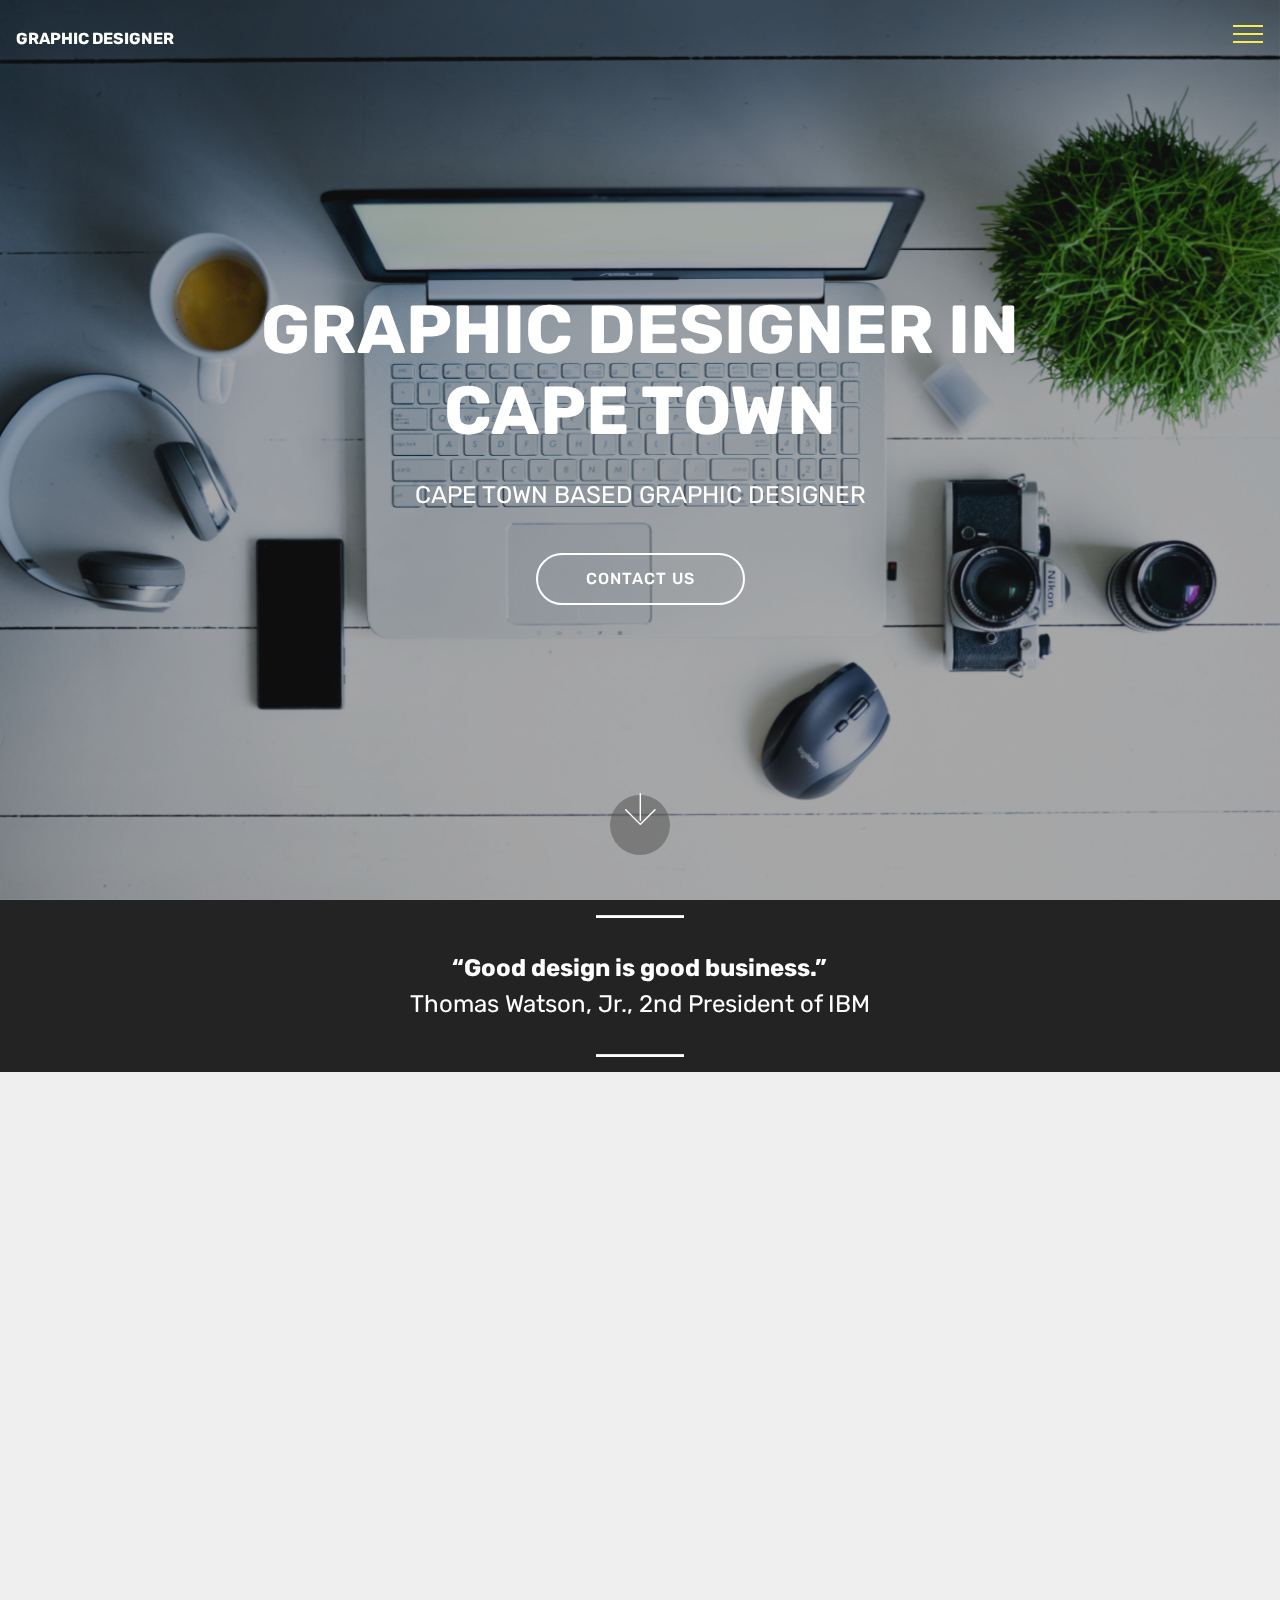
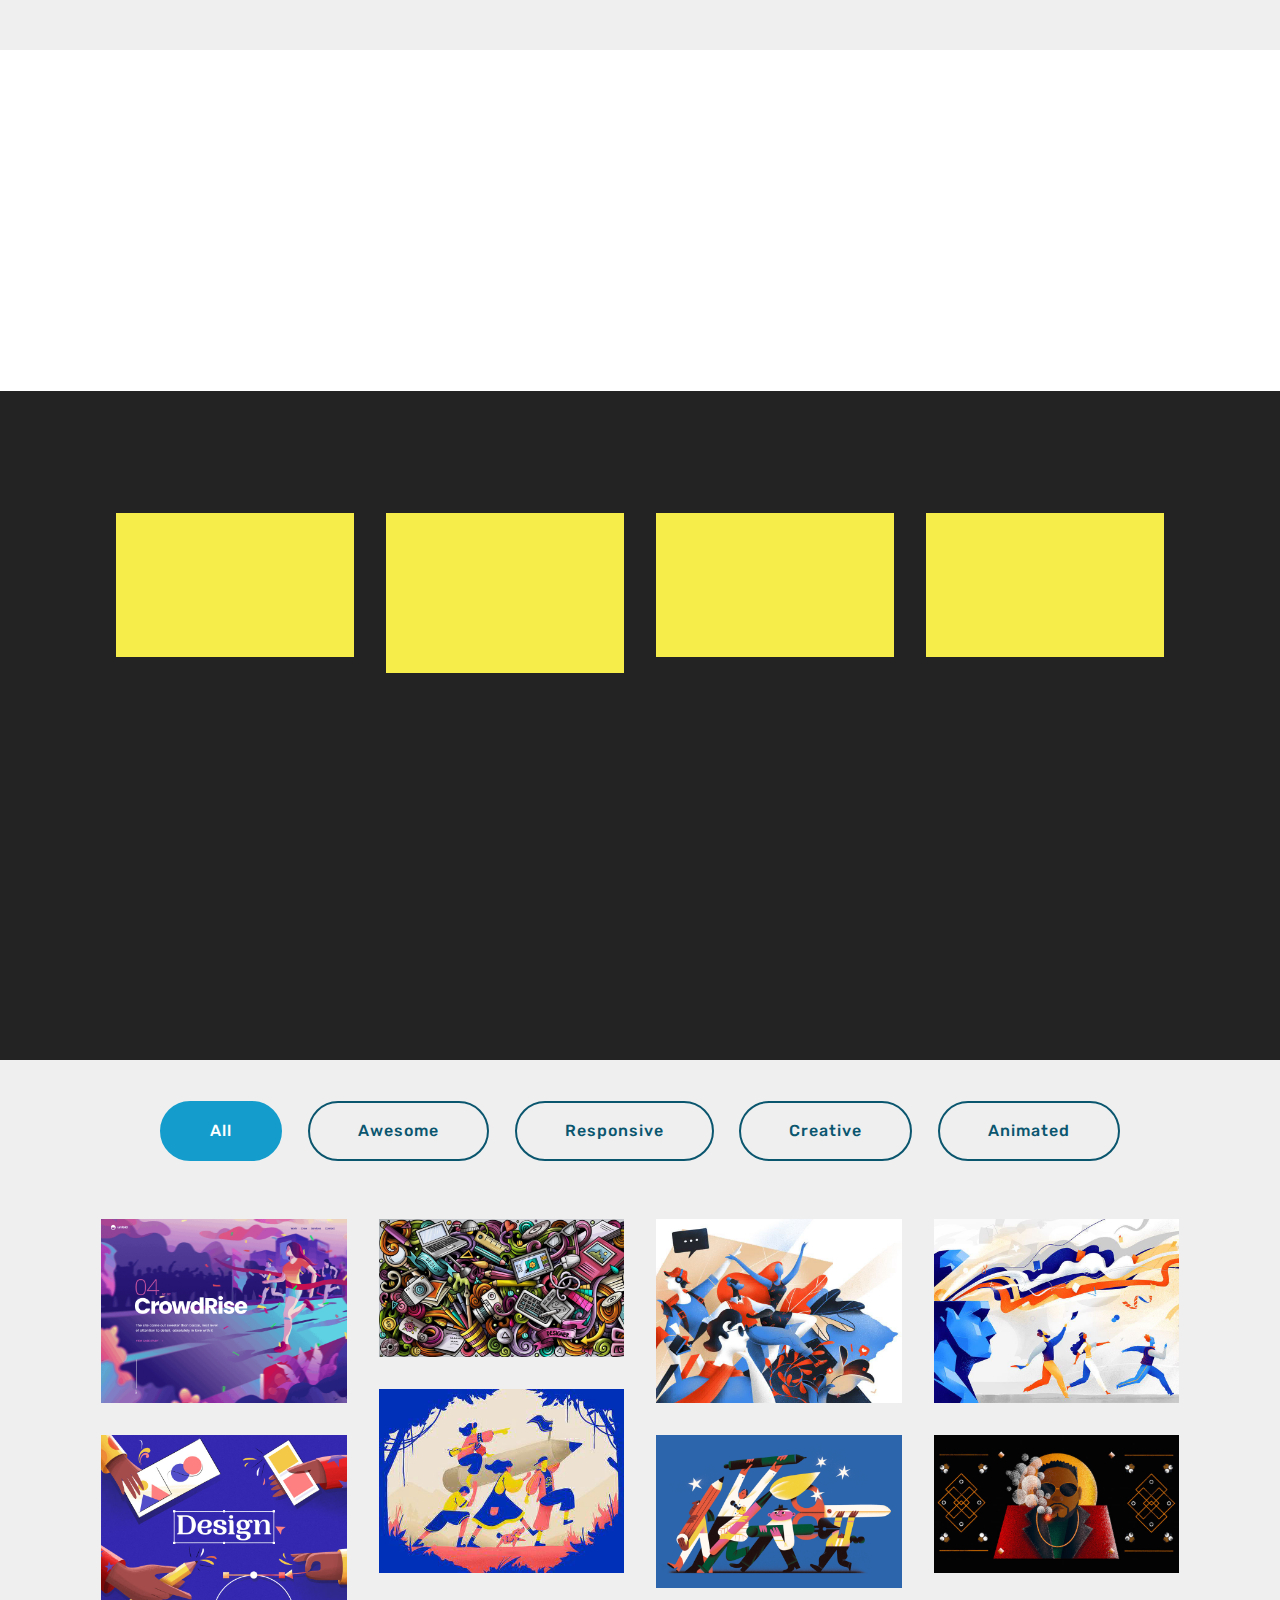
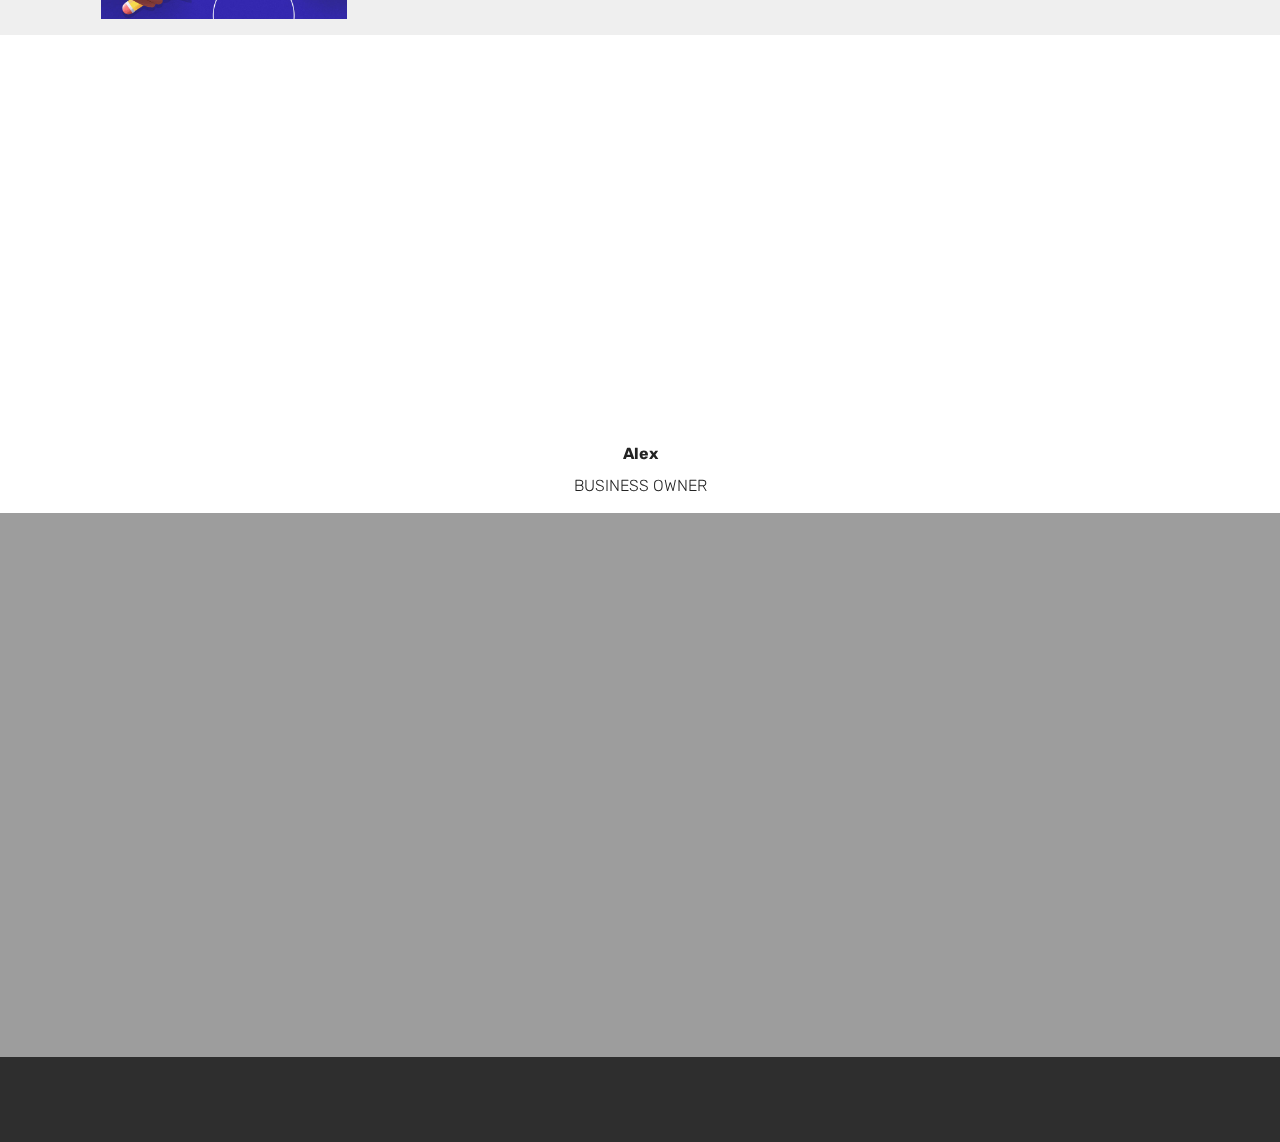
<file: index.html>
<!DOCTYPE html>
<html  >
<head>
  <!-- Site made with Mobirise Website Builder v4.12.4, https://mobirise.com -->
  <meta charset="UTF-8">
  <meta http-equiv="X-UA-Compatible" content="IE=edge">
  <meta name="generator" content="Mobirise v4.12.4, mobirise.com">
  <meta name="viewport" content="width=device-width, initial-scale=1, minimum-scale=1">
  <link rel="shortcut icon" href="assets/images/logo2.png" type="image/x-icon">
  <meta name="description" content="">
  
  
  <title>Home</title>
  <link rel="stylesheet" href="assets/web/assets/mobirise-icons2/mobirise2.css">
  <link rel="stylesheet" href="assets/web/assets/mobirise-icons/mobirise-icons.css">
  <link rel="stylesheet" href="assets/bootstrap/css/bootstrap.min.css">
  <link rel="stylesheet" href="assets/bootstrap/css/bootstrap-grid.min.css">
  <link rel="stylesheet" href="assets/bootstrap/css/bootstrap-reboot.min.css">
  <link rel="stylesheet" href="assets/animatecss/animate.min.css">
  <link rel="stylesheet" href="assets/dropdown/css/style.css">
  <link rel="stylesheet" href="assets/tether/tether.min.css">
  <link rel="stylesheet" href="assets/theme/css/style.css">
  <link rel="stylesheet" href="assets/gallery/style.css">
  <link rel="preload" as="style" href="assets/mobirise/css/mbr-additional.css"><link rel="stylesheet" href="assets/mobirise/css/mbr-additional.css" type="text/css">
  
  
  
</head>
<body>
  <section class="menu cid-sLflc2Bcec" once="menu" id="menu1-0">

    

    <nav class="navbar navbar-expand beta-menu navbar-dropdown align-items-center navbar-fixed-top collapsed bg-color transparent">
        <button class="navbar-toggler navbar-toggler-right" type="button" data-toggle="collapse" data-target="#navbarSupportedContent" aria-controls="navbarSupportedContent" aria-expanded="false" aria-label="Toggle navigation">
            <div class="hamburger">
                <span></span>
                <span></span>
                <span></span>
                <span></span>
            </div>
        </button>
        <div class="menu-logo">
            <div class="navbar-brand">
                
                <span class="navbar-caption-wrap"><a class="navbar-caption text-white display-4" href="index.html">GRAPHIC DESIGNER</a></span>
            </div>
        </div>
        <div class="collapse navbar-collapse" id="navbarSupportedContent">
            <ul class="navbar-nav nav-dropdown" data-app-modern-menu="true"><li class="nav-item">
                    <a class="nav-link link text-white display-4" href="page1.html">
                        
                        Services
                    </a>
                </li>
                <li class="nav-item">
                    <a class="nav-link link text-white display-4" href="index.html#header3-8">
                        
                        About &nbsp;Me</a>
                </li></ul>
            <div class="navbar-buttons mbr-section-btn"><a class="btn btn-sm btn-primary display-4" href="index.html#form1-f">
                    
                    CONTACT ME</a></div>
        </div>
    </nav>
</section>

<section class="engine"><a href="https://mobirise.info/i">website creation software</a></section><section class="cid-sLTet1F35L mbr-fullscreen mbr-parallax-background" id="header2-7">

    

    <div class="mbr-overlay" style="opacity: 0.4; background-color: rgb(35, 35, 35);"></div>

    <div class="container align-center">
        <div class="row justify-content-md-center">
            <div class="mbr-white col-md-10">
                <h1 class="mbr-section-title mbr-bold pb-3 mbr-fonts-style display-1">GRAPHIC DESIGNER IN CAPE TOWN</h1>
                
                <p class="mbr-text pb-3 mbr-fonts-style display-5">CAPE TOWN BASED GRAPHIC DESIGNER</p>
                <div class="mbr-section-btn"><a class="btn btn-md btn-white-outline display-4" href="index.html#form1-f">CONTACT US</a></div>
            </div>
        </div>
    </div>
    <div class="mbr-arrow hidden-sm-down" aria-hidden="true">
        <a href="#next">
            <i class="mbri-down mbr-iconfont"></i>
        </a>
    </div>
</section>

<section class="mbr-section article content10 cid-sLfli9r8ip" id="content10-2">
    
     

    <div class="container">
        <div class="inner-container" style="width: 79%;">
            <hr class="line" style="width: 10%;">
            <div class="section-text align-center mbr-white mbr-fonts-style display-5"><strong>“Good design is good business.”</strong><br>Thomas Watson, Jr., 2nd President of IBM</div>
            <hr class="line" style="width: 10%;">
        </div>
    </div>
</section>

<section class="header3 cid-sLTgPmMONc" id="header3-8">

    

    

    <div class="container">
        <div class="media-container-row">
            <div class="mbr-figure" style="width: 100%;">
                <img src="assets/images/pexels-ovan-57690.jpg" alt="Mobirise" title="">
            </div>

            <div class="media-content">
                <h1 class="mbr-section-title mbr-white pb-3 mbr-fonts-style display-1">About Me</h1>
                
                <div class="mbr-section-text mbr-white pb-3 ">
                    <p class="mbr-text mbr-fonts-style display-5">Iam a very passionate graphic &amp; web designer. I flourish on creativity. Out-of-the-box thinking are definitely one of the mottos I live and design by.
<br>You are in good hands with me as your designer. I am a professional in my field with years of experience having been in the industry for years.
<br>Contact me now to make your visions a reality.</p>
                </div>
                <div class="mbr-section-btn"><a class="btn btn-md btn-black-outline display-4" href="index.html#form1-f">CONTACT US</a></div>
            </div>
        </div>
    </div>

</section>

<section class="counters6 counters cid-sLflrSvfhX" id="counters6-4">

    

    

    <div class="container pt-4 mt-2">
        <h2 class="mbr-section-title pb-3 align-center mbr-fonts-style display-2">Why Choose Me</h2>
        
        <div>
                <div class="cards-container">
                    <div class="card col-12 col-md-6 col-lg-4 pb-md-4">
                        <div class="panel-item align-center">
                            <div class="card-img pb-3">
                                <h3 class="img-text mbr-fonts-style display-1">01.</h3>
                            </div>
                            <div class="card-text">
                                <h4 class="mbr-content-title mbr-bold mbr-fonts-style display-7">Honest and Dependable</h4>
                                <p class="mbr-content-text mbr-fonts-style display-7">Honesty and dependebility 
<br>among others are very very 
<br>important to us.</p>
                            </div>
                        </div>
                    </div>
                    <div class="card col-12 col-md-6 col-lg-4 pb-md-4">
                        <div class="panel-item align-center">
                            <div class="card-img pb-3">
                                <h3 class="img-text mbr-fonts-style display-1">02.</h3>
                            </div>
                            <div class="card-text">
                                <h4 class="mbr-content-title mbr-bold mbr-fonts-style display-7">We Are Always Improving</h4>
                                <p class="mbr-content-text mbr-fonts-style display-7">Change is the only constant 
<br>in life hence our practice 
<br>is constantly adapting.</p>
                            </div>
                        </div>
                    </div>
                    <div class="card col-12 col-md-6 col-lg-4 last-child">
                        <div class="panel-item align-center">
                            <div class="card-img pb-3">
                                <h3 class="img-text mbr-fonts-style display-1">03.</h3>
                            </div>
                            <div class="card-text">
                                <h4 class="mbr-content-title mbr-bold mbr-fonts-style display-7">We Are Passionate</h4>
                                <p class="mbr-content-text mbr-fonts-style display-7">We believe if you you are not 
<br>trully passionate about what 
<br>you are doing then you shouldn't be doing it.&nbsp;<br></p>
                            </div>
                        </div>
                    </div>
                    
                </div>
            </div>
    </div>
</section>

<section class="counters1 counters cid-sLThxv237j" id="counters1-9">

    

    

    <div class="container">
        <h2 class="mbr-section-title pb-3 align-center mbr-fonts-style display-2">
            The Numbers Dont Lie</h2>
        

        <div class="container pt-4 mt-2">
            <div class="media-container-row">
                <div class="card p-3 align-center col-12 col-md-6 col-lg-3">
                    <div class="panel-item p-3">
                        

                        <div class="card-text">
                            <h3 class="count pt-3 pb-3 mbr-fonts-style display-2">1&nbsp;825</h3>
                            <h4 class="mbr-content-title mbr-bold mbr-fonts-style display-7">Days On The Job</h4>
                            
                        </div>
                    </div>
                </div>


                <div class="card p-3 align-center col-12 col-md-6 col-lg-3">
                    <div class="panel-item p-3">
                        
                        <div class="card-text">
                            <h3 class="count pt-3 pb-3 mbr-fonts-style display-2">888</h3>
                            <h4 class="mbr-content-title mbr-bold mbr-fonts-style display-7">
                                Clients Served (And Counting)</h4>
                            
                        </div>
                    </div>
                </div>

                <div class="card p-3 align-center col-12 col-md-6 col-lg-3">
                    <div class="panel-item p-3">
                        
                        <div class="card-text">
                            <h3 class="count pt-3 pb-3 mbr-fonts-style display-2">
                                  2340</h3>
                            <h4 class="mbr-content-title mbr-bold mbr-fonts-style display-7">
                                Cops Of Coffe Consumed</h4>
                            
                        </div>
                    </div>
                </div>


                <div class="card p-3 align-center col-12 col-md-6 col-lg-3">
                    <div class="panel-item p-3">
                        

                        <div class="card-texts">
                             <h3 class="count pt-3 pb-3 mbr-fonts-style display-2">0</h3>
                            <h4 class="mbr-content-title mbr-bold mbr-fonts-style display-7">
                                Complaints</h4>
                            
                        </div>
                    </div>
                </div>
            </div>
        </div>
   </div>
</section>

<section class="clients cid-sOgA0SeiuI" data-interval="false" id="clients-j">
      

    
        <div class="container mb-5">
            <div class="media-container-row">
                <div class="col-12 align-center">
                    <h2 class="mbr-section-title pb-3 mbr-fonts-style display-2">
                        Our Clients Include</h2>
                    <h3 class="mbr-section-subtitle mbr-light mbr-fonts-style display-5">Among Others</h3>
                </div>
            </div>
        </div>

    <div class="container">
        <div class="carousel slide" role="listbox" data-pause="true" data-keyboard="false" data-ride="carousel" data-interval="5000">
            <div class="carousel-inner" data-visible="4">
                
                
                
                
                
            <div class="carousel-item ">
                    <div class="media-container-row">
                        <div class="col-md-12">
                            <div class="wrap-img ">
                                <img src="assets/images/1.png" class="img-responsive clients-img">
                            </div>
                        </div>
                    </div>
                </div><div class="carousel-item ">
                    <div class="media-container-row">
                        <div class="col-md-12">
                            <div class="wrap-img ">
                                <img src="assets/images/2.png" class="img-responsive clients-img">
                            </div>
                        </div>
                    </div>
                </div><div class="carousel-item ">
                    <div class="media-container-row">
                        <div class="col-md-12">
                            <div class="wrap-img ">
                                <img src="assets/images/3.png" class="img-responsive clients-img">
                            </div>
                        </div>
                    </div>
                </div><div class="carousel-item ">
                    <div class="media-container-row">
                        <div class="col-md-12">
                            <div class="wrap-img ">
                                <img src="assets/images/4.png" class="img-responsive clients-img">
                            </div>
                        </div>
                    </div>
                </div><div class="carousel-item ">
                    <div class="media-container-row">
                        <div class="col-md-12">
                            <div class="wrap-img ">
                                <img src="assets/images/5.png" class="img-responsive clients-img">
                            </div>
                        </div>
                    </div>
                </div></div>
            <div class="carousel-controls">
                <a data-app-prevent-settings="" class="carousel-control carousel-control-prev" role="button" data-slide="prev">
                    <span aria-hidden="true" class="mbri-left mbr-iconfont"></span>
                    <span class="sr-only">Previous</span>
                </a>
                <a data-app-prevent-settings="" class="carousel-control carousel-control-next" role="button" data-slide="next">
                    <span aria-hidden="true" class="mbri-right mbr-iconfont"></span>
                    <span class="sr-only">Next</span>
                </a>
            </div>
        </div>
    </div>
</section>

<section class="mbr-gallery mbr-slider-carousel cid-sOgx0YUNas" id="gallery2-h">

    

    <div class="container">
        <div><!-- Filter --><div class="mbr-gallery-filter container gallery-filter-active"><ul buttons="0"><li class="mbr-gallery-filter-all active"><a class="btn btn-md btn-primary-outline display-7" href="">All</a></li></ul></div><!-- Gallery --><div class="mbr-gallery-row"><div class="mbr-gallery-layout-default"><div><div><div class="mbr-gallery-item mbr-gallery-item--p2" data-video-url="false" data-tags="Awesome"><div href="#lb-gallery2-h" data-slide-to="0" data-toggle="modal"><img src="assets/images/4bd789d7087d2730d01fe80932669c6d-800x600.png" alt="" title=""><span class="icon-focus"></span></div></div><div class="mbr-gallery-item mbr-gallery-item--p2" data-video-url="false" data-tags="Responsive"><div href="#lb-gallery2-h" data-slide-to="1" data-toggle="modal"><img src="assets/images/6bxva8dmzvnj8kavrqzzmp-1200-800x450.jpg" alt="" title=""><span class="icon-focus"></span></div></div><div class="mbr-gallery-item mbr-gallery-item--p2" data-video-url="false" data-tags="Creative"><div href="#lb-gallery2-h" data-slide-to="2" data-toggle="modal"><img src="assets/images/creative-minds-800x600.jpg" alt="" title=""><span class="icon-focus"></span></div></div><div class="mbr-gallery-item mbr-gallery-item--p2" data-video-url="false" data-tags="Animated"><div href="#lb-gallery2-h" data-slide-to="3" data-toggle="modal"><img src="assets/images/idea-catchers-800x600.jpg" alt="" title=""><span class="icon-focus"></span></div></div><div class="mbr-gallery-item mbr-gallery-item--p2" data-video-url="false" data-tags="Awesome"><div href="#lb-gallery2-h" data-slide-to="4" data-toggle="modal"><img src="assets/images/image-processing20200420-2582-jltz58-800x600.jpg" alt="" title=""><span class="icon-focus"></span></div></div><div class="mbr-gallery-item mbr-gallery-item--p2" data-video-url="false" data-tags="Awesome"><div href="#lb-gallery2-h" data-slide-to="5" data-toggle="modal"><img src="assets/images/take-a-walk-400x300.jpg" alt="" title=""><span class="icon-focus"></span></div></div><div class="mbr-gallery-item mbr-gallery-item--p2" data-video-url="false" data-tags="Responsive"><div href="#lb-gallery2-h" data-slide-to="6" data-toggle="modal"><img src="assets/images/tania-yakunova-digital-illustrator-ukraine-800x500.png" alt="" title=""><span class="icon-focus"></span></div></div><div class="mbr-gallery-item mbr-gallery-item--p2" data-video-url="false" data-tags="Animated"><div href="#lb-gallery2-h" data-slide-to="7" data-toggle="modal"><img src="assets/images/thulasizwe-mamba-interview-201900021012still008-800x450.jpg" alt="" title=""><span class="icon-focus"></span></div></div></div></div><div class="clearfix"></div></div></div><!-- Lightbox --><div data-app-prevent-settings="" class="mbr-slider modal fade carousel slide" tabindex="-1" data-keyboard="true" data-interval="false" id="lb-gallery2-h"><div class="modal-dialog"><div class="modal-content"><div class="modal-body"><div class="carousel-inner"><div class="carousel-item"><img src="assets/images/4bd789d7087d2730d01fe80932669c6d.png" alt="" title=""></div><div class="carousel-item"><img src="assets/images/6bxva8dmzvnj8kavrqzzmp-1200.jpg" alt="" title=""></div><div class="carousel-item"><img src="assets/images/creative-minds.jpg" alt="" title=""></div><div class="carousel-item"><img src="assets/images/idea-catchers.jpg" alt="" title=""></div><div class="carousel-item"><img src="assets/images/image-processing20200420-2582-jltz58.jpg" alt="" title=""></div><div class="carousel-item"><img src="assets/images/take-a-walk.jpg" alt="" title=""></div><div class="carousel-item"><img src="assets/images/tania-yakunova-digital-illustrator-ukraine.png" alt="" title=""></div><div class="carousel-item active"><img src="assets/images/thulasizwe-mamba-interview-201900021012still008.jpg" alt="" title=""></div></div><a class="carousel-control carousel-control-prev" role="button" data-slide="prev" href="#lb-gallery2-h"><span class="mbri-left mbr-iconfont" aria-hidden="true"></span><span class="sr-only">Previous</span></a><a class="carousel-control carousel-control-next" role="button" data-slide="next" href="#lb-gallery2-h"><span class="mbri-right mbr-iconfont" aria-hidden="true"></span><span class="sr-only">Next</span></a><a class="close" href="#" role="button" data-dismiss="modal"><span class="sr-only">Close</span></a></div></div></div></div></div>
    </div>

</section>

<section class="carousel slide testimonials-slider cid-sOgzYykVW0" data-interval="false" id="testimonials-slider1-i">
    
    

    

    <div class="container text-center">
        <h2 class="pb-5 mbr-fonts-style display-2">Testimonials</h2>

        <div class="carousel slide" role="listbox" data-pause="true" data-keyboard="false" data-ride="carousel" data-interval="5000">
            <div class="carousel-inner">
                
                
            <div class="carousel-item">
                    <div class="user col-md-8">
                        <div class="user_image">
                            <img src="assets/images/face3.jpg">
                        </div>
                        <div class="user_text pb-3">
                            <p class="mbr-fonts-style display-7">They were so great no complaints whatsoever.</p>
                        </div>
                        <div class="user_name mbr-bold pb-2 mbr-fonts-style display-7">
                            Alex
                        </div>
                        <div class="user_desk mbr-light mbr-fonts-style display-7">
                            BUSINESS OWNER</div>
                    </div>
                </div><div class="carousel-item">
                    <div class="user col-md-8">
                        <div class="user_image">
                            <img src="assets/images/face2.jpg">
                        </div>
                        <div class="user_text pb-3">
                            <p class="mbr-fonts-style display-7">Professionals through and through and yet it felt like working with a friend.</p>
                        </div>
                        <div class="user_name mbr-bold pb-2 mbr-fonts-style display-7">
                            Linda
                        </div>
                        <div class="user_desk mbr-light mbr-fonts-style display-7">
                            DEVELOPER
                        </div>
                    </div>
                </div></div>

            <div class="carousel-controls">
                <a class="carousel-control-prev" role="button" data-slide="prev">
                  <span aria-hidden="true" class="mbri-arrow-prev mbr-iconfont"></span>
                  <span class="sr-only">Previous</span>
                </a>
                
                <a class="carousel-control-next" role="button" data-slide="next">
                  <span aria-hidden="true" class="mbri-arrow-next mbr-iconfont"></span>
                  <span class="sr-only">Next</span>
                </a>
            </div>
        </div>
    </div>
</section>

<section class="mbr-section form1 cid-sLTm6xcYhv mbr-parallax-background" id="form1-f">

    

    <div class="mbr-overlay" style="opacity: 0.4; background-color: rgb(35, 35, 35);">
    </div>
    <div class="container">
        <div class="row justify-content-center">
            <div class="title col-12 col-lg-8">
                <h2 class="mbr-section-title align-center pb-3 mbr-fonts-style display-2">
                    CONTACT ME</h2>
                
            </div>
        </div>
    </div>
    <div class="container">
        <div class="row justify-content-center">
            <div class="media-container-column col-lg-8" data-form-type="formoid">
                <!---Formbuilder Form--->
                <form action="https://mobirise.com/" method="POST" class="mbr-form form-with-styler" data-form-title="Mobirise Form"><input type="hidden" name="email" data-form-email="true" value="ZG9wd2kTfj5YQv9XXPWygKQsolV17LUtB7Zxwg9aqlFcrDfH1VTULrIAhuQs5PJgsLi6gJIhc8DGXGNMItVlJOe2/7TTtXV8MFnKz9jXBbqy7AQHr0/c7McHAo6SUnAQ">
                    <div class="row">
                        <div hidden="hidden" data-form-alert="" class="alert alert-success col-12">Thanks for contacting me, i will get back to you ASAPThanks for contacting me, i will get back to you ASAP</div>
                        <div hidden="hidden" data-form-alert-danger="" class="alert alert-danger col-12">
                        </div>
                    </div>
                    <div class="dragArea row">
                        <div class="col-md-4  form-group" data-for="name">
                            <label for="name-form1-f" class="form-control-label mbr-fonts-style display-7">Name</label>
                            <input type="text" name="name" data-form-field="Name" required="required" class="form-control display-7" placeholder="Name " id="name-form1-f">
                        </div>
                        <div class="col-md-4  form-group" data-for="email">
                            <label for="email-form1-f" class="form-control-label mbr-fonts-style display-7">Email</label>
                            <input type="email" name="email" data-form-field="Email" required="required" class="form-control display-7" placeholder="Email" id="email-form1-f">
                        </div>
                        <div data-for="phone" class="col-md-4  form-group">
                            <label for="phone-form1-f" class="form-control-label mbr-fonts-style display-7">Phone</label>
                            <input type="tel" name="phone" data-form-field="Phone" class="form-control display-7" placeholder="Phone" id="phone-form1-f">
                        </div>
                        <div data-for="message" class="col-md-12 form-group">
                            <label for="message-form1-f" class="form-control-label mbr-fonts-style display-7">Message</label>
                            <textarea name="message" data-form-field="Message" class="form-control display-7" placeholder="Message" id="message-form1-f"></textarea>
                        </div>
                        <div class="col-md-12 input-group-btn align-center">
                            <button type="submit" class="btn btn-primary btn-form display-4">SEND FORM</button>
                        </div>
                    </div>
                </form><!---Formbuilder Form--->
            </div>
        </div>
    </div>
</section>

<section once="footers" class="cid-sLTnB0L79X" id="footer6-g">

    

    

    <div class="container">
        <div class="media-container-row align-center mbr-white">
            <div class="col-12">
                <p class="mbr-text mb-0 mbr-fonts-style display-7">
                    © Copyright 2021 Jeremy Ndebele - All Rights Reserved
                </p>
            </div>
        </div>
    </div>
</section>


  <script src="assets/web/assets/jquery/jquery.min.js"></script>
  <script src="assets/popper/popper.min.js"></script>
  <script src="assets/bootstrap/js/bootstrap.min.js"></script>
  <script src="assets/smoothscroll/smooth-scroll.js"></script>
  <script src="assets/parallax/jarallax.min.js"></script>
  <script src="assets/viewportchecker/jquery.viewportchecker.js"></script>
  <script src="assets/dropdown/js/nav-dropdown.js"></script>
  <script src="assets/dropdown/js/navbar-dropdown.js"></script>
  <script src="assets/tether/tether.min.js"></script>
  <script src="assets/bootstrapcarouselswipe/bootstrap-carousel-swipe.js"></script>
  <script src="assets/mbr-clients-slider/mbr-clients-slider.js"></script>
  <script src="assets/masonry/masonry.pkgd.min.js"></script>
  <script src="assets/imagesloaded/imagesloaded.pkgd.min.js"></script>
  <script src="assets/touchswipe/jquery.touch-swipe.min.js"></script>
  <script src="assets/vimeoplayer/jquery.mb.vimeo_player.js"></script>
  <script src="assets/mbr-testimonials-slider/mbr-testimonials-slider.js"></script>
  <script src="assets/theme/js/script.js"></script>
  <script src="assets/slidervideo/script.js"></script>
  <script src="assets/gallery/player.min.js"></script>
  <script src="assets/gallery/script.js"></script>
  <script src="assets/formoid/formoid.min.js"></script>
  
  
 <div id="scrollToTop" class="scrollToTop mbr-arrow-up"><a style="text-align: center;"><i class="mbr-arrow-up-icon mbr-arrow-up-icon-cm cm-icon cm-icon-smallarrow-up"></i></a></div>
    <input name="animation" type="hidden">
  </body>
</html>
</file>
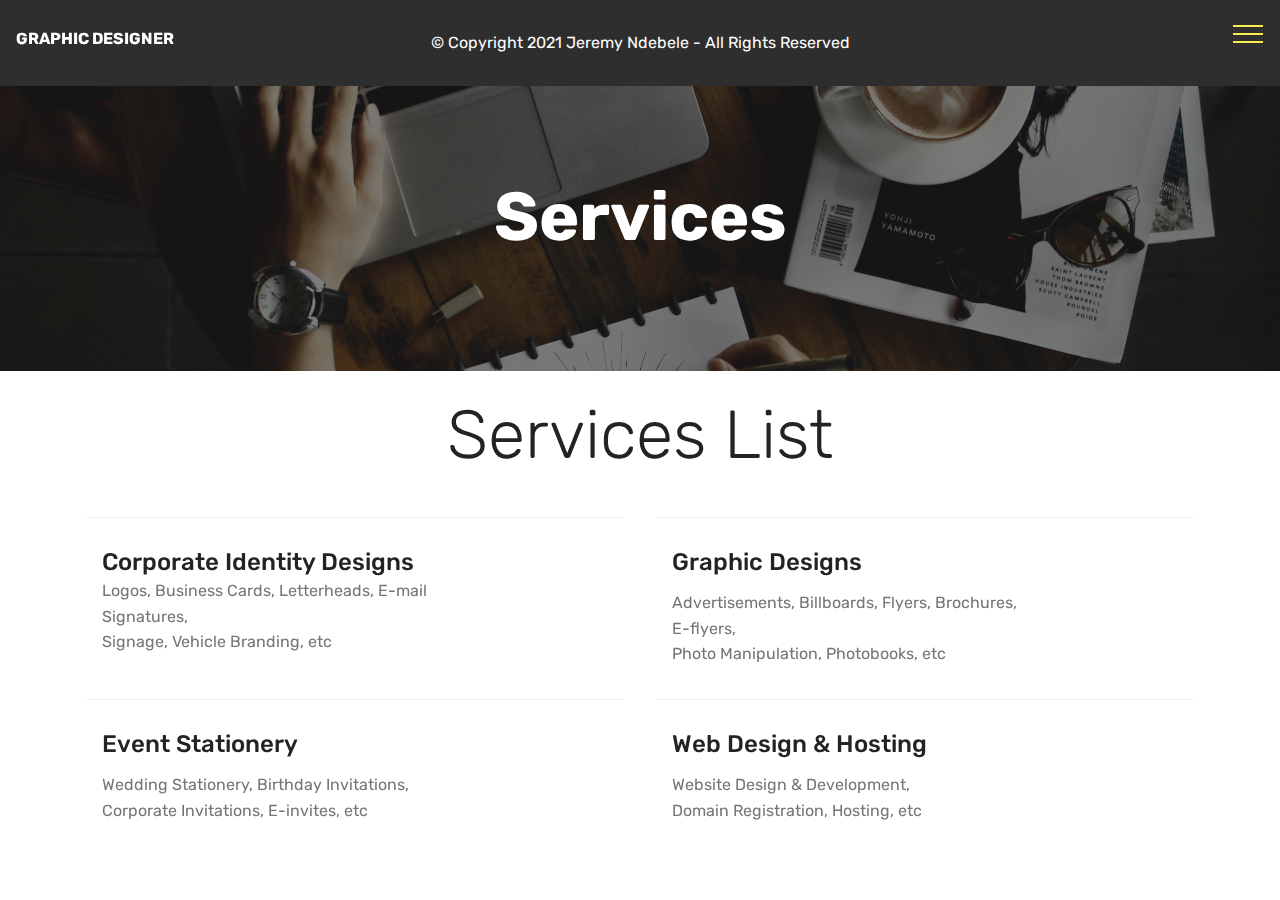
<file: page1.html>
<!DOCTYPE html>
<html  >
<head>
  <!-- Site made with Mobirise Website Builder v4.12.4, https://mobirise.com -->
  <meta charset="UTF-8">
  <meta http-equiv="X-UA-Compatible" content="IE=edge">
  <meta name="generator" content="Mobirise v4.12.4, mobirise.com">
  <meta name="viewport" content="width=device-width, initial-scale=1, minimum-scale=1">
  <link rel="shortcut icon" href="assets/images/logo2.png" type="image/x-icon">
  <meta name="description" content="Website Generator Description">
  
  
  <title>services</title>
  <link rel="stylesheet" href="assets/web/assets/mobirise-icons/mobirise-icons.css">
  <link rel="stylesheet" href="assets/bootstrap/css/bootstrap.min.css">
  <link rel="stylesheet" href="assets/bootstrap/css/bootstrap-grid.min.css">
  <link rel="stylesheet" href="assets/bootstrap/css/bootstrap-reboot.min.css">
  <link rel="stylesheet" href="assets/tether/tether.min.css">
  <link rel="stylesheet" href="assets/animatecss/animate.min.css">
  <link rel="stylesheet" href="assets/dropdown/css/style.css">
  <link rel="stylesheet" href="assets/theme/css/style.css">
  <link rel="preload" as="style" href="assets/mobirise/css/mbr-additional.css"><link rel="stylesheet" href="assets/mobirise/css/mbr-additional.css" type="text/css">
  
  
  
</head>
<body>
  <section class="menu cid-sLflc2Bcec" once="menu" id="menu1-k">

    

    <nav class="navbar navbar-expand beta-menu navbar-dropdown align-items-center navbar-fixed-top collapsed bg-color transparent">
        <button class="navbar-toggler navbar-toggler-right" type="button" data-toggle="collapse" data-target="#navbarSupportedContent" aria-controls="navbarSupportedContent" aria-expanded="false" aria-label="Toggle navigation">
            <div class="hamburger">
                <span></span>
                <span></span>
                <span></span>
                <span></span>
            </div>
        </button>
        <div class="menu-logo">
            <div class="navbar-brand">
                
                <span class="navbar-caption-wrap"><a class="navbar-caption text-white display-4" href="index.html">GRAPHIC DESIGNER</a></span>
            </div>
        </div>
        <div class="collapse navbar-collapse" id="navbarSupportedContent">
            <ul class="navbar-nav nav-dropdown" data-app-modern-menu="true"><li class="nav-item">
                    <a class="nav-link link text-white display-4" href="page1.html">
                        
                        Services
                    </a>
                </li>
                <li class="nav-item">
                    <a class="nav-link link text-white display-4" href="index.html#header3-8">
                        
                        About &nbsp;Me</a>
                </li></ul>
            <div class="navbar-buttons mbr-section-btn"><a class="btn btn-sm btn-primary display-4" href="index.html#form1-f">
                    
                    CONTACT ME</a></div>
        </div>
    </nav>
</section>

<section class="engine"><a href="https://mobirise.info/u">bootstrap website templates</a></section><section once="footers" class="cid-sLTnB0L79X" id="footer6-l">

    

    

    <div class="container">
        <div class="media-container-row align-center mbr-white">
            <div class="col-12">
                <p class="mbr-text mb-0 mbr-fonts-style display-7">
                    © Copyright 2021 Jeremy Ndebele - All Rights Reserved
                </p>
            </div>
        </div>
    </div>
</section>

<section class="header1 cid-sOgBje6Y7w mbr-parallax-background" id="header1-m">

    

    <div class="mbr-overlay" style="opacity: 0.6; background-color: rgb(35, 35, 35);">
    </div>

    <div class="container">
        <div class="row justify-content-md-center">
            <div class="mbr-white col-md-10">
                <h1 class="mbr-section-title align-center mbr-bold pb-3 mbr-fonts-style display-1">
                    Services</h1>
                
                
                
            </div>
        </div>
    </div>

</section>

<section class="services3 cid-sOgBm3mIyg" id="services3-n">
    <!---->
    
    <!---->
    <!--Overlay-->
    
    <!--Container-->
    <div class="container">
        <div class="row">
            <!--Titles-->
            <div class="title pb-5 col-12">
                <h2 class="align-left mbr-fonts-style display-1">
                    Services List</h2>
                
            </div>
            <!--Card-1-->
            <div class="card px-3 col-12 col-md-6">
                <div class="card-wrapper media-container-row media-container-row">
                    <div class="card-box">
                        <div class="top-line pb-1">
                            <h4 class="card-title mbr-fonts-style display-5">Corporate Identity Designs</h4>
                            <p class="mbr-text card-title cost mbr-fonts-style m-0 display-5"></p>
                        </div>
                        <div class="bottom-line">
                            <p class="mbr-text mbr-fonts-style display-7">Logos, Business Cards, Letterheads, E-mail Signatures,
<br>Signage, Vehicle Branding, etc</p>
                        </div>
                    </div>
                </div>
            </div>
            <!--Card-2-->
            <div class="card px-3 col-12 col-md-6">
                <div class="card-wrapper media-container-row media-container-row">
                    <div class="card-box">
                        <div class="top-line pb-3">
                            <h4 class="card-title mbr-fonts-style display-5">Graphic Designs</h4>
                            <p class="mbr-text card-title cost mbr-fonts-style m-0 display-5"></p>
                        </div>
                        <div class="bottom-line">
                            <p class="mbr-text mbr-fonts-style display-7">Advertisements, Billboards, Flyers, Brochures, E-flyers,
<br>Photo Manipulation, Photobooks, etc</p>
                        </div>
                    </div>
                </div>
            </div>
            <!--Card-3-->
            <div class="card px-3 col-12 col-md-6">
                <div class="card-wrapper media-container-row media-container-row">
                    <div class="card-box">
                        <div class="top-line pb-3">
                            <h4 class="card-title mbr-fonts-style display-5">Event Stationery</h4>
                            <p class="mbr-text card-title cost mbr-fonts-style m-0 display-5"></p>
                        </div>
                        <div class="bottom-line">
                            <p class="mbr-text mbr-fonts-style display-7">Wedding Stationery, Birthday Invitations,
<br>Corporate Invitations, E-invites, etc</p>
                        </div>
                    </div>
                </div>
            </div>
            <!--Card-4-->
            <div class="card px-3 col-12 col-md-6">
                <div class="card-wrapper media-container-row media-container-row">
                    <div class="card-box">
                        <div class="top-line pb-3">
                            <h4 class="card-title mbr-fonts-style display-5">Web Design &amp; Hosting
</h4>
                            <p class="mbr-text card-title cost mbr-fonts-style m-0 display-5"></p>
                        </div>
                        <div class="bottom-line">
                            <p class="mbr-text mbr-fonts-style display-7">Website Design &amp; Development,
<br>Domain Registration, Hosting, etc</p>
                        </div>
                    </div>
                </div>
            </div>
            <!--Card-5-->
            
            <!--Card-6-->
            
            <!--Card-7-->
            
            <!--Card-8-->
            
            <!--Card-9-->
            
            <!--Card-10-->
            
            <!--Card-11-->
            
            <!--Card-12-->
            
        </div>
    </div>
</section>


  <script src="assets/web/assets/jquery/jquery.min.js"></script>
  <script src="assets/popper/popper.min.js"></script>
  <script src="assets/bootstrap/js/bootstrap.min.js"></script>
  <script src="assets/tether/tether.min.js"></script>
  <script src="assets/smoothscroll/smooth-scroll.js"></script>
  <script src="assets/touchswipe/jquery.touch-swipe.min.js"></script>
  <script src="assets/viewportchecker/jquery.viewportchecker.js"></script>
  <script src="assets/parallax/jarallax.min.js"></script>
  <script src="assets/dropdown/js/nav-dropdown.js"></script>
  <script src="assets/dropdown/js/navbar-dropdown.js"></script>
  <script src="assets/theme/js/script.js"></script>
  
  
 <div id="scrollToTop" class="scrollToTop mbr-arrow-up"><a style="text-align: center;"><i class="mbr-arrow-up-icon mbr-arrow-up-icon-cm cm-icon cm-icon-smallarrow-up"></i></a></div>
    <input name="animation" type="hidden">
  </body>
</html>
</file>
<file: assets/web/assets/mobirise-icons2/mobirise2.css>
@font-face {
  font-family: 'Moririse2';
  font-display: swap;
  src:  url('mobirise2.eot?f2bix4');
  src:  url('mobirise2.eot?f2bix4#iefix') format('embedded-opentype'),
    url('mobirise2.ttf?f2bix4') format('truetype'),
    url('mobirise2.woff?f2bix4') format('woff'),
    url('mobirise2.svg?f2bix4#mobirise2') format('svg');
  font-weight: normal;
  font-style: normal;
}

[class^="mobi-"], [class*=" mobi-"] {
  /* use !important to prevent issues with browser extensions that change fonts */
  font-family: 'Moririse2' !important;
  speak: none;
  font-style: normal;
  font-weight: normal;
  font-variant: normal;
  text-transform: none;
  line-height: 1;

  /* Better Font Rendering =========== */
  -webkit-font-smoothing: antialiased;
  -moz-osx-font-smoothing: grayscale;
}

.mobi-mbri-add-submenu:before {
  content: "\e900";
}
.mobi-mbri-alert:before {
  content: "\e901";
}
.mobi-mbri-align-center:before {
  content: "\e902";
}
.mobi-mbri-align-justify:before {
  content: "\e903";
}
.mobi-mbri-align-left:before {
  content: "\e904";
}
.mobi-mbri-align-right:before {
  content: "\e905";
}
.mobi-mbri-android:before {
  content: "\e906";
}
.mobi-mbri-apple:before {
  content: "\e907";
}
.mobi-mbri-arrow-down:before {
  content: "\e908";
}
.mobi-mbri-arrow-next:before {
  content: "\e909";
}
.mobi-mbri-arrow-prev:before {
  content: "\e90a";
}
.mobi-mbri-arrow-up:before {
  content: "\e90b";
}
.mobi-mbri-bold:before {
  content: "\e90c";
}
.mobi-mbri-bookmark:before {
  content: "\e90d";
}
.mobi-mbri-bootstrap:before {
  content: "\e90e";
}
.mobi-mbri-briefcase:before {
  content: "\e90f";
}
.mobi-mbri-browse:before {
  content: "\e910";
}
.mobi-mbri-bulleted-list:before {
  content: "\e911";
}
.mobi-mbri-calendar:before {
  content: "\e912";
}
.mobi-mbri-camera:before {
  content: "\e913";
}
.mobi-mbri-cart-add:before {
  content: "\e914";
}
.mobi-mbri-cart-full:before {
  content: "\e915";
}
.mobi-mbri-cash:before {
  content: "\e916";
}
.mobi-mbri-change-style:before {
  content: "\e917";
}
.mobi-mbri-chat:before {
  content: "\e918";
}
.mobi-mbri-clock:before {
  content: "\e919";
}
.mobi-mbri-close:before {
  content: "\e91a";
}
.mobi-mbri-cloud:before {
  content: "\e91b";
}
.mobi-mbri-code:before {
  content: "\e91c";
}
.mobi-mbri-contact-form:before {
  content: "\e91d";
}
.mobi-mbri-credit-card:before {
  content: "\e91e";
}
.mobi-mbri-cursor-click:before {
  content: "\e91f";
}
.mobi-mbri-cust-feedback:before {
  content: "\e920";
}
.mobi-mbri-database:before {
  content: "\e921";
}
.mobi-mbri-delivery:before {
  content: "\e922";
}
.mobi-mbri-desktop:before {
  content: "\e923";
}
.mobi-mbri-devices:before {
  content: "\e924";
}
.mobi-mbri-down:before {
  content: "\e925";
}
.mobi-mbri-download-2:before {
  content: "\e926";
}
.mobi-mbri-download:before {
  content: "\e927";
}
.mobi-mbri-drag-n-drop-2:before {
  content: "\e928";
}
.mobi-mbri-drag-n-drop:before {
  content: "\e929";
}
.mobi-mbri-edit-2:before {
  content: "\e92a";
}
.mobi-mbri-edit:before {
  content: "\e92b";
}
.mobi-mbri-error:before {
  content: "\e92c";
}
.mobi-mbri-extension:before {
  content: "\e92d";
}
.mobi-mbri-features:before {
  content: "\e92e";
}
.mobi-mbri-file:before {
  content: "\e92f";
}
.mobi-mbri-flag:before {
  content: "\e930";
}
.mobi-mbri-folder:before {
  content: "\e931";
}
.mobi-mbri-gift:before {
  content: "\e932";
}
.mobi-mbri-github:before {
  content: "\e933";
}
.mobi-mbri-globe-2:before {
  content: "\e934";
}
.mobi-mbri-globe:before {
  content: "\e935";
}
.mobi-mbri-growing-chart:before {
  content: "\e936";
}
.mobi-mbri-hearth:before {
  content: "\e937";
}
.mobi-mbri-help:before {
  content: "\e938";
}
.mobi-mbri-home:before {
  content: "\e939";
}
.mobi-mbri-hot-cup:before {
  content: "\e93a";
}
.mobi-mbri-idea:before {
  content: "\e93b";
}
.mobi-mbri-image-gallery:before {
  content: "\e93c";
}
.mobi-mbri-image-slider:before {
  content: "\e93d";
}
.mobi-mbri-info:before {
  content: "\e93e";
}
.mobi-mbri-italic:before {
  content: "\e93f";
}
.mobi-mbri-key:before {
  content: "\e940";
}
.mobi-mbri-laptop:before {
  content: "\e941";
}
.mobi-mbri-layers:before {
  content: "\e942";
}
.mobi-mbri-left-right:before {
  content: "\e943";
}
.mobi-mbri-left:before {
  content: "\e944";
}
.mobi-mbri-letter:before {
  content: "\e945";
}
.mobi-mbri-like:before {
  content: "\e946";
}
.mobi-mbri-link:before {
  content: "\e947";
}
.mobi-mbri-lock:before {
  content: "\e948";
}
.mobi-mbri-login:before {
  content: "\e949";
}
.mobi-mbri-logout:before {
  content: "\e94a";
}
.mobi-mbri-magic-stick:before {
  content: "\e94b";
}
.mobi-mbri-map-pin:before {
  content: "\e94c";
}
.mobi-mbri-menu:before {
  content: "\e94d";
}
.mobi-mbri-mobile-2:before {
  content: "\e94e";
}
.mobi-mbri-mobile-horizontal:before {
  content: "\e94f";
}
.mobi-mbri-mobile:before {
  content: "\e950";
}
.mobi-mbri-mobirise:before {
  content: "\e951";
}
.mobi-mbri-more-horizontal:before {
  content: "\e952";
}
.mobi-mbri-more-vertical:before {
  content: "\e953";
}
.mobi-mbri-music:before {
  content: "\e954";
}
.mobi-mbri-new-file:before {
  content: "\e955";
}
.mobi-mbri-numbered-list:before {
  content: "\e956";
}
.mobi-mbri-opened-folder:before {
  content: "\e957";
}
.mobi-mbri-pages:before {
  content: "\e958";
}
.mobi-mbri-paper-plane:before {
  content: "\e959";
}
.mobi-mbri-paperclip:before {
  content: "\e95a";
}
.mobi-mbri-phone:before {
  content: "\e95b";
}
.mobi-mbri-photo:before {
  content: "\e95c";
}
.mobi-mbri-photos:before {
  content: "\e95d";
}
.mobi-mbri-pin:before {
  content: "\e95e";
}
.mobi-mbri-play:before {
  content: "\e95f";
}
.mobi-mbri-plus:before {
  content: "\e960";
}
.mobi-mbri-preview:before {
  content: "\e961";
}
.mobi-mbri-print:before {
  content: "\e962";
}
.mobi-mbri-protect:before {
  content: "\e963";
}
.mobi-mbri-question:before {
  content: "\e964";
}
.mobi-mbri-quote-left:before {
  content: "\e965";
}
.mobi-mbri-quote-right:before {
  content: "\e966";
}
.mobi-mbri-redo:before {
  content: "\e967";
}
.mobi-mbri-refresh:before {
  content: "\e968";
}
.mobi-mbri-responsive-2:before {
  content: "\e969";
}
.mobi-mbri-responsive:before {
  content: "\e96a";
}
.mobi-mbri-right:before {
  content: "\e96b";
}
.mobi-mbri-rocket:before {
  content: "\e96c";
}
.mobi-mbri-sad-face:before {
  content: "\e96d";
}
.mobi-mbri-sale:before {
  content: "\e96e";
}
.mobi-mbri-save:before {
  content: "\e96f";
}
.mobi-mbri-search:before {
  content: "\e970";
}
.mobi-mbri-setting-2:before {
  content: "\e971";
}
.mobi-mbri-setting-3:before {
  content: "\e972";
}
.mobi-mbri-setting:before {
  content: "\e973";
}
.mobi-mbri-share:before {
  content: "\e974";
}
.mobi-mbri-shopping-bag:before {
  content: "\e975";
}
.mobi-mbri-shopping-basket:before {
  content: "\e976";
}
.mobi-mbri-shopping-cart:before {
  content: "\e977";
}
.mobi-mbri-sites:before {
  content: "\e978";
}
.mobi-mbri-smile-face:before {
  content: "\e979";
}
.mobi-mbri-speed:before {
  content: "\e97a";
}
.mobi-mbri-star:before {
  content: "\e97b";
}
.mobi-mbri-success:before {
  content: "\e97c";
}
.mobi-mbri-sun:before {
  content: "\e97d";
}
.mobi-mbri-sun2:before {
  content: "\e97e";
}
.mobi-mbri-tablet-vertical:before {
  content: "\e97f";
}
.mobi-mbri-tablet:before {
  content: "\e980";
}
.mobi-mbri-target:before {
  content: "\e981";
}
.mobi-mbri-timer:before {
  content: "\e982";
}
.mobi-mbri-to-ftp:before {
  content: "\e983";
}
.mobi-mbri-to-local-drive:before {
  content: "\e984";
}
.mobi-mbri-touch-swipe:before {
  content: "\e985";
}
.mobi-mbri-touch:before {
  content: "\e986";
}
.mobi-mbri-trash:before {
  content: "\e987";
}
.mobi-mbri-underline:before {
  content: "\e988";
}
.mobi-mbri-undo:before {
  content: "\e989";
}
.mobi-mbri-unlink:before {
  content: "\e98a";
}
.mobi-mbri-unlock:before {
  content: "\e98b";
}
.mobi-mbri-up-down:before {
  content: "\e98c";
}
.mobi-mbri-up:before {
  content: "\e98d";
}
.mobi-mbri-update:before {
  content: "\e98e";
}
.mobi-mbri-upload-2:before {
  content: "\e98f";
}
.mobi-mbri-upload:before {
  content: "\e990";
}
.mobi-mbri-user-2:before {
  content: "\e991";
}
.mobi-mbri-user:before {
  content: "\e992";
}
.mobi-mbri-users:before {
  content: "\e993";
}
.mobi-mbri-video-play:before {
  content: "\e994";
}
.mobi-mbri-video:before {
  content: "\e995";
}
.mobi-mbri-watch:before {
  content: "\e996";
}
.mobi-mbri-website-theme-2:before {
  content: "\e997";
}
.mobi-mbri-website-theme:before {
  content: "\e998";
}
.mobi-mbri-wifi:before {
  content: "\e999";
}
.mobi-mbri-windows:before {
  content: "\e99a";
}
.mobi-mbri-zoom-in:before {
  content: "\e99b";
}
.mobi-mbri-zoom-out:before {
  content: "\e99c";
}
</file>
<file: assets/web/assets/mobirise-icons/mobirise-icons.css>
@font-face {
  font-family: 'MobiriseIcons';
  src:  url('mobirise-icons.eot?spat4u');
  src:  url('mobirise-icons.eot?spat4u#iefix') format('embedded-opentype'),
    url('mobirise-icons.ttf?spat4u') format('truetype'),
    url('mobirise-icons.woff?spat4u') format('woff'),
    url('mobirise-icons.svg?spat4u#MobiriseIcons') format('svg');
  font-weight: normal;
  font-style: normal;
  font-display: swap;
}

[class^="mbri-"], [class*=" mbri-"] {
  /* use !important to prevent issues with browser extensions that change fonts */
  font-family: MobiriseIcons !important;
  speak: none;
  font-style: normal;
  font-weight: normal;
  font-variant: normal;
  text-transform: none;
  line-height: 1;

  /* Better Font Rendering =========== */
  -webkit-font-smoothing: antialiased;
  -moz-osx-font-smoothing: grayscale;
}

.mbri-add-submenu:before {
  content: "\e900";
}
.mbri-alert:before {
  content: "\e901";
}
.mbri-align-center:before {
  content: "\e902";
}
.mbri-align-justify:before {
  content: "\e903";
}
.mbri-align-left:before {
  content: "\e904";
}
.mbri-align-right:before {
  content: "\e905";
}
.mbri-android:before {
  content: "\e906";
}
.mbri-apple:before {
  content: "\e907";
}
.mbri-arrow-down:before {
  content: "\e908";
}
.mbri-arrow-next:before {
  content: "\e909";
}
.mbri-arrow-prev:before {
  content: "\e90a";
}
.mbri-arrow-up:before {
  content: "\e90b";
}
.mbri-bold:before {
  content: "\e90c";
}
.mbri-bookmark:before {
  content: "\e90d";
}
.mbri-bootstrap:before {
  content: "\e90e";
}
.mbri-briefcase:before {
  content: "\e90f";
}
.mbri-browse:before {
  content: "\e910";
}
.mbri-bulleted-list:before {
  content: "\e911";
}
.mbri-calendar:before {
  content: "\e912";
}
.mbri-camera:before {
  content: "\e913";
}
.mbri-cart-add:before {
  content: "\e914";
}
.mbri-cart-full:before {
  content: "\e915";
}
.mbri-cash:before {
  content: "\e916";
}
.mbri-change-style:before {
  content: "\e917";
}
.mbri-chat:before {
  content: "\e918";
}
.mbri-clock:before {
  content: "\e919";
}
.mbri-close:before {
  content: "\e91a";
}
.mbri-cloud:before {
  content: "\e91b";
}
.mbri-code:before {
  content: "\e91c";
}
.mbri-contact-form:before {
  content: "\e91d";
}
.mbri-credit-card:before {
  content: "\e91e";
}
.mbri-cursor-click:before {
  content: "\e91f";
}
.mbri-cust-feedback:before {
  content: "\e920";
}
.mbri-database:before {
  content: "\e921";
}
.mbri-delivery:before {
  content: "\e922";
}
.mbri-desktop:before {
  content: "\e923";
}
.mbri-devices:before {
  content: "\e924";
}
.mbri-down:before {
  content: "\e925";
}
.mbri-download:before {
  content: "\e989";
}
.mbri-drag-n-drop:before {
  content: "\e927";
}
.mbri-drag-n-drop2:before {
  content: "\e928";
}
.mbri-edit:before {
  content: "\e929";
}
.mbri-edit2:before {
  content: "\e92a";
}
.mbri-error:before {
  content: "\e92b";
}
.mbri-extension:before {
  content: "\e92c";
}
.mbri-features:before {
  content: "\e92d";
}
.mbri-file:before {
  content: "\e92e";
}
.mbri-flag:before {
  content: "\e92f";
}
.mbri-folder:before {
  content: "\e930";
}
.mbri-gift:before {
  content: "\e931";
}
.mbri-github:before {
  content: "\e932";
}
.mbri-globe:before {
  content: "\e933";
}
.mbri-globe-2:before {
  content: "\e934";
}
.mbri-growing-chart:before {
  content: "\e935";
}
.mbri-hearth:before {
  content: "\e936";
}
.mbri-help:before {
  content: "\e937";
}
.mbri-home:before {
  content: "\e938";
}
.mbri-hot-cup:before {
  content: "\e939";
}
.mbri-idea:before {
  content: "\e93a";
}
.mbri-image-gallery:before {
  content: "\e93b";
}
.mbri-image-slider:before {
  content: "\e93c";
}
.mbri-info:before {
  content: "\e93d";
}
.mbri-italic:before {
  content: "\e93e";
}
.mbri-key:before {
  content: "\e93f";
}
.mbri-laptop:before {
  content: "\e940";
}
.mbri-layers:before {
  content: "\e941";
}
.mbri-left-right:before {
  content: "\e942";
}
.mbri-left:before {
  content: "\e943";
}
.mbri-letter:before {
  content: "\e944";
}
.mbri-like:before {
  content: "\e945";
}
.mbri-link:before {
  content: "\e946";
}
.mbri-lock:before {
  content: "\e947";
}
.mbri-login:before {
  content: "\e948";
}
.mbri-logout:before {
  content: "\e949";
}
.mbri-magic-stick:before {
  content: "\e94a";
}
.mbri-map-pin:before {
  content: "\e94b";
}
.mbri-menu:before {
  content: "\e94c";
}
.mbri-mobile:before {
  content: "\e94d";
}
.mbri-mobile2:before {
  content: "\e94e";
}
.mbri-mobirise:before {
  content: "\e94f";
}
.mbri-more-horizontal:before {
  content: "\e950";
}
.mbri-more-vertical:before {
  content: "\e951";
}
.mbri-music:before {
  content: "\e952";
}
.mbri-new-file:before {
  content: "\e953";
}
.mbri-numbered-list:before {
  content: "\e954";
}
.mbri-opened-folder:before {
  content: "\e955";
}
.mbri-pages:before {
  content: "\e956";
}
.mbri-paper-plane:before {
  content: "\e957";
}
.mbri-paperclip:before {
  content: "\e958";
}
.mbri-photo:before {
  content: "\e959";
}
.mbri-photos:before {
  content: "\e95a";
}
.mbri-pin:before {
  content: "\e95b";
}
.mbri-play:before {
  content: "\e95c";
}
.mbri-plus:before {
  content: "\e95d";
}
.mbri-preview:before {
  content: "\e95e";
}
.mbri-print:before {
  content: "\e95f";
}
.mbri-protect:before {
  content: "\e960";
}
.mbri-question:before {
  content: "\e961";
}
.mbri-quote-left:before {
  content: "\e962";
}
.mbri-quote-right:before {
  content: "\e963";
}
.mbri-refresh:before {
  content: "\e964";
}
.mbri-responsive:before {
  content: "\e965";
}
.mbri-right:before {
  content: "\e966";
}
.mbri-rocket:before {
  content: "\e967";
}
.mbri-sad-face:before {
  content: "\e968";
}
.mbri-sale:before {
  content: "\e969";
}
.mbri-save:before {
  content: "\e96a";
}
.mbri-search:before {
  content: "\e96b";
}
.mbri-setting:before {
  content: "\e96c";
}
.mbri-setting2:before {
  content: "\e96d";
}
.mbri-setting3:before {
  content: "\e96e";
}
.mbri-share:before {
  content: "\e96f";
}
.mbri-shopping-bag:before {
  content: "\e970";
}
.mbri-shopping-basket:before {
  content: "\e971";
}
.mbri-shopping-cart:before {
  content: "\e972";
}
.mbri-sites:before {
  content: "\e973";
}
.mbri-smile-face:before {
  content: "\e974";
}
.mbri-speed:before {
  content: "\e975";
}
.mbri-star:before {
  content: "\e976";
}
.mbri-success:before {
  content: "\e977";
}
.mbri-sun:before {
  content: "\e978";
}
.mbri-sun2:before {
  content: "\e979";
}
.mbri-tablet:before {
  content: "\e97a";
}
.mbri-tablet-vertical:before {
  content: "\e97b";
}
.mbri-target:before {
  content: "\e97c";
}
.mbri-timer:before {
  content: "\e97d";
}
.mbri-to-ftp:before {
  content: "\e97e";
}
.mbri-to-local-drive:before {
  content: "\e97f";
}
.mbri-touch-swipe:before {
  content: "\e980";
}
.mbri-touch:before {
  content: "\e981";
}
.mbri-trash:before {
  content: "\e982";
}
.mbri-underline:before {
  content: "\e983";
}
.mbri-unlink:before {
  content: "\e984";
}
.mbri-unlock:before {
  content: "\e985";
}
.mbri-up-down:before {
  content: "\e986";
}
.mbri-up:before {
  content: "\e987";
}
.mbri-update:before {
  content: "\e988";
}
.mbri-upload:before {
 content: "\e926"; 
}
.mbri-user:before {
  content: "\e98a";
}
.mbri-user2:before {
  content: "\e98b";
}
.mbri-users:before {
  content: "\e98c";
}
.mbri-video:before {
  content: "\e98d";
}
.mbri-video-play:before {
  content: "\e98e";
}
.mbri-watch:before {
  content: "\e98f";
}
.mbri-website-theme:before {
  content: "\e990";
}
.mbri-wifi:before {
  content: "\e991";
}
.mbri-windows:before {
  content: "\e992";
}
.mbri-zoom-out:before {
  content: "\e993";
}
.mbri-redo:before {
  content: "\e994";
}
.mbri-undo:before {
  content: "\e995";
}
</file>
<file: assets/dropdown/css/style.css>
.navbar-dropdown {
  left: 0;
  padding: 0;
  position: absolute;
  right: 0;
  top: 0;
  transition: all 0.45s ease;
  z-index: 1030;
  background: #282828; }
  .navbar-dropdown .navbar-logo {
    margin-right: 0.8rem;
    transition: margin 0.3s ease-in-out;
    vertical-align: middle; }
    .navbar-dropdown .navbar-logo img {
      height: 3.125rem;
      transition: all 0.3s ease-in-out; }
    .navbar-dropdown .navbar-logo.mbr-iconfont {
      font-size: 3.125rem;
      line-height: 3.125rem; }
  .navbar-dropdown .navbar-caption {
    font-weight: 700;
    white-space: normal;
    vertical-align: -4px;
    line-height: 3.125rem !important; }
    .navbar-dropdown .navbar-caption, .navbar-dropdown .navbar-caption:hover {
      color: inherit;
      text-decoration: none; }
  .navbar-dropdown .mbr-iconfont + .navbar-caption {
    vertical-align: -1px; }
  .navbar-dropdown.navbar-fixed-top {
    position: fixed; }
  .navbar-dropdown .navbar-brand span {
    vertical-align: -4px; }
  .navbar-dropdown.bg-color.transparent {
    background: none; }
  .navbar-dropdown.navbar-short .navbar-brand {
    padding: 0.625rem 0; }
    .navbar-dropdown.navbar-short .navbar-brand span {
      vertical-align: -1px; }
  .navbar-dropdown.navbar-short .navbar-caption {
    line-height: 2.375rem !important;
    vertical-align: -2px; }
  .navbar-dropdown.navbar-short .navbar-logo {
    margin-right: 0.5rem; }
    .navbar-dropdown.navbar-short .navbar-logo img {
      height: 2.375rem; }
    .navbar-dropdown.navbar-short .navbar-logo.mbr-iconfont {
      font-size: 2.375rem;
      line-height: 2.375rem; }
  .navbar-dropdown.navbar-short .mbr-table-cell {
    height: 3.625rem; }
  .navbar-dropdown .navbar-close {
    left: 0.6875rem;
    position: fixed;
    top: 0.75rem;
    z-index: 1000; }
  .navbar-dropdown .hamburger-icon {
    content: "";
    display: inline-block;
    vertical-align: middle;
    width: 16px;
    -webkit-box-shadow: 0 -6px 0 1px #282828,0 0 0 1px #282828,0 6px 0 1px #282828;
    -moz-box-shadow: 0 -6px 0 1px #282828,0 0 0 1px #282828,0 6px 0 1px #282828;
    box-shadow: 0 -6px 0 1px #282828,0 0 0 1px #282828,0 6px 0 1px #282828; }

.dropdown-menu .dropdown-toggle[data-toggle="dropdown-submenu"]::after {
  border-bottom: 0.35em solid transparent;
  border-left: 0.35em solid;
  border-right: 0;
  border-top: 0.35em solid transparent;
  margin-left: 0.3rem; }

.dropdown-menu .dropdown-item:focus {
  outline: 0; }

.nav-dropdown {
  font-size: 0.75rem;
  font-weight: 500;
  height: auto !important; }
  .nav-dropdown .nav-btn {
    padding-left: 1rem; }
  .nav-dropdown .link {
    margin: .667em 1.667em;
    font-weight: 500;
    padding: 0;
    transition: color .2s ease-in-out; }
    .nav-dropdown .link.dropdown-toggle {
      margin-right: 2.583em; }
      .nav-dropdown .link.dropdown-toggle::after {
        margin-left: .25rem;
        border-top: 0.35em solid;
        border-right: 0.35em solid transparent;
        border-left: 0.35em solid transparent;
        border-bottom: 0; }
      .nav-dropdown .link.dropdown-toggle[aria-expanded="true"] {
        margin: 0;
        padding: 0.667em 3.263em  0.667em 1.667em; }
  .nav-dropdown .link::after,
  .nav-dropdown .dropdown-item::after {
    color: inherit; }
  .nav-dropdown .btn {
    font-size: 0.75rem;
    font-weight: 700;
    letter-spacing: 0;
    margin-bottom: 0;
    padding-left: 1.25rem;
    padding-right: 1.25rem; }
  .nav-dropdown .dropdown-menu {
    border-radius: 0;
    border: 0;
    left: 0;
    margin: 0;
    padding-bottom: 1.25rem;
    padding-top: 1.25rem;
    position: relative; }
  .nav-dropdown .dropdown-submenu {
    margin-left: 0.125rem;
    top: 0; }
  .nav-dropdown .dropdown-item {
    font-weight: 500;
    line-height: 2;
    padding: 0.3846em 4.615em 0.3846em 1.5385em;
    position: relative;
    transition: color .2s ease-in-out, background-color .2s ease-in-out; }
    .nav-dropdown .dropdown-item::after {
      margin-top: -0.3077em;
      position: absolute;
      right: 1.1538em;
      top: 50%; }
    .nav-dropdown .dropdown-item:focus, .nav-dropdown .dropdown-item:hover {
      background: none; }

@media (max-width: 767px) {
  .nav-dropdown.navbar-toggleable-sm {
    bottom: 0;
    display: none;
    left: 0;
    overflow-x: hidden;
    position: fixed;
    top: 0;
    transform: translateX(-100%);
    -ms-transform: translateX(-100%);
    -webkit-transform: translateX(-100%);
    width: 18.75rem;
    z-index: 999; } }
.nav-dropdown.navbar-toggleable-xl {
  bottom: 0;
  display: none;
  left: 0;
  overflow-x: hidden;
  position: fixed;
  top: 0;
  transform: translateX(-100%);
  -ms-transform: translateX(-100%);
  -webkit-transform: translateX(-100%);
  width: 18.75rem;
  z-index: 999; }

.nav-dropdown-sm {
  display: block !important;
  overflow-x: hidden;
  overflow: auto;
  padding-top: 3.875rem; }
  .nav-dropdown-sm::after {
    content: "";
    display: block;
    height: 3rem;
    width: 100%; }
  .nav-dropdown-sm.collapse.in ~ .navbar-close {
    display: block !important; }
  .nav-dropdown-sm.collapsing, .nav-dropdown-sm.collapse.in {
    transform: translateX(0);
    -ms-transform: translateX(0);
    -webkit-transform: translateX(0);
    transition: all 0.25s ease-out;
    -webkit-transition: all 0.25s ease-out;
    background: #282828; }
  .nav-dropdown-sm.collapsing[aria-expanded="false"] {
    transform: translateX(-100%);
    -ms-transform: translateX(-100%);
    -webkit-transform: translateX(-100%); }
  .nav-dropdown-sm .nav-item {
    display: block;
    margin-left: 0 !important;
    padding-left: 0; }
  .nav-dropdown-sm .link,
  .nav-dropdown-sm .dropdown-item {
    border-top: 1px dotted rgba(255, 255, 255, 0.1);
    font-size: 0.8125rem;
    line-height: 1.6;
    margin: 0 !important;
    padding: 0.875rem 2.4rem 0.875rem 1.5625rem !important;
    position: relative;
    white-space: normal; }
    .nav-dropdown-sm .link:focus, .nav-dropdown-sm .link:hover,
    .nav-dropdown-sm .dropdown-item:focus,
    .nav-dropdown-sm .dropdown-item:hover {
      background: rgba(0, 0, 0, 0.2) !important;
      color: #c0a375; }
  .nav-dropdown-sm .nav-btn {
    position: relative;
    padding: 1.5625rem 1.5625rem 0 1.5625rem; }
    .nav-dropdown-sm .nav-btn::before {
      border-top: 1px dotted rgba(255, 255, 255, 0.1);
      content: "";
      left: 0;
      position: absolute;
      top: 0;
      width: 100%; }
    .nav-dropdown-sm .nav-btn + .nav-btn {
      padding-top: 0.625rem; }
      .nav-dropdown-sm .nav-btn + .nav-btn::before {
        display: none; }
  .nav-dropdown-sm .btn {
    padding: 0.625rem 0; }
  .nav-dropdown-sm .dropdown-toggle[data-toggle="dropdown-submenu"]::after {
    margin-left: .25rem;
    border-top: 0.35em solid;
    border-right: 0.35em solid transparent;
    border-left: 0.35em solid transparent;
    border-bottom: 0; }
  .nav-dropdown-sm .dropdown-toggle[data-toggle="dropdown-submenu"][aria-expanded="true"]::after {
    border-top: 0;
    border-right: 0.35em solid transparent;
    border-left: 0.35em solid transparent;
    border-bottom: 0.35em solid; }
  .nav-dropdown-sm .dropdown-menu {
    margin: 0;
    padding: 0;
    position: relative;
    top: 0;
    left: 0;
    width: 100%;
    border: 0;
    float: none;
    border-radius: 0;
    background: none; }
  .nav-dropdown-sm .dropdown-submenu {
    left: 100%;
    margin-left: 0.125rem;
    margin-top: -1.25rem;
    top: 0; }

.navbar-toggleable-sm .nav-dropdown .dropdown-menu {
  position: absolute; }

.navbar-toggleable-sm .nav-dropdown .dropdown-submenu {
  left: 100%;
  margin-left: 0.125rem;
  margin-top: -1.25rem;
  top: 0; }

.navbar-toggleable-sm.opened .nav-dropdown .dropdown-menu {
  position: relative; }

.navbar-toggleable-sm.opened .nav-dropdown .dropdown-submenu {
  left: 0;
  margin-left: 00rem;
  margin-top: 0rem;
  top: 0; }

.is-builder .nav-dropdown.collapsing {
  transition: none !important; }

/*# sourceMappingURL=style.css.map */
</file>
<file: assets/theme/css/style.css>
/*!
 * Mobirise v4 theme (https://mobirise.com/)
 * Copyright 2017 Mobirise
 */
section {
  background-color: #eeeeee;
}

.form-control:focus {
  box-shadow: none;
}

:focus {
  outline: none;
}

body {
  font-style: normal;
  line-height: 1.5;
}

section,
.container,
.container-fluid {
  position: relative;
  word-wrap: break-word;
}

a.mbr-iconfont:hover {
  text-decoration: none;
}

.article .lead p,
.article .lead ul,
.article .lead ol,
.article .lead pre,
.article .lead blockquote {
  margin-bottom: 0;
}

ul,
ol,
pre,
blockquote {
  margin-bottom: 2.3125rem;
}

pre {
  background: #f4f4f4;
  padding: 10px 24px;
  white-space: pre-wrap;
}

.inactive {
  -webkit-user-select: none;
  -moz-user-select: none;
  -ms-user-select: none;
  user-select: none;
  pointer-events: none;
  -webkit-user-drag: none;
  user-drag: none;
}

.mbr-section__comments .row {
  justify-content: center;
  -webkit-justify-content: center;
}

a {
  font-style: normal;
  font-weight: 400;
  cursor: pointer;
}

a, a:hover {
  text-decoration: none;
}

figure {
  margin-bottom: 0;
}

body {
  color: #232323;
}

h1,
h2,
h3,
h4,
h5,
h6,
.h1,
.h2,
.h3,
.h4,
.h5,
.h6,
.display-1,
.display-2,
.display-3,
.display-4 {
  line-height: 1;
  word-break: break-word;
  word-wrap: break-word;
}

.mbr-section-title {
  font-style: normal;
  line-height: 1.2;
}

.mbr-section-subtitle {
  line-height: 1.3;
}

.mbr-text {
  font-style: normal;
  line-height: 1.6;
}

b,
strong {
  font-weight: bold;
}

blockquote {
  padding: 10px 0 10px 20px;
  position: relative;
  border-left: 2px solid;
  border-color: #ff3366;
}

input:-webkit-autofill, input:-webkit-autofill:hover, input:-webkit-autofill:focus, input:-webkit-autofill:active {
  transition-delay: 9999s;
  transition-property: background-color, color;
}

textarea[type='hidden'] {
  display: none;
}

body {
  position: relative;
}

section {
  background-position: 50% 50%;
  background-repeat: no-repeat;
  background-size: cover;
}

section .mbr-background-video,
section .mbr-background-video-preview {
  position: absolute;
  bottom: 0;
  left: 0;
  right: 0;
  top: 0;
}

.hidden {
  visibility: hidden;
}

.mbr-z-index20 {
  z-index: 20;
}

/*! Base colors */
.mbr-white {
  color: #ffffff;
}

.mbr-black {
  color: #000000;
}

.mbr-bg-white {
  background-color: #ffffff;
}

.mbr-bg-black {
  background-color: #000000;
}

/*! Text-aligns */
.align-left {
  text-align: left;
}

.align-center {
  text-align: center;
}

.align-right {
  text-align: right;
}

@media (max-width: 767px) {
  .align-left,
  .align-center,
  .align-right,
  .mbr-section-btn,
  .mbr-section-title {
    text-align: center;
  }
}

/*! Font-weight  */
.mbr-light {
  font-weight: 300;
}

.mbr-regular {
  font-weight: 400;
}

.mbr-semibold {
  font-weight: 500;
}

.mbr-bold {
  font-weight: 700;
}

/*! Media  */
.media-size-item {
  -moz-flex: 1 1 auto;
  -o-flex: 1 1 auto;
  flex: 1 1 auto;
}

.media-content {
  flex-basis: 100%;
}

.media-container-row {
  display: flex;
  flex-direction: row;
  flex-wrap: wrap;
  justify-content: center;
  align-content: center;
  align-items: start;
}

.media-container-row .media-size-item {
  width: 400px;
}

.media-container-column {
  display: flex;
  flex-direction: column;
  flex-wrap: wrap;
  justify-content: center;
  align-content: center;
  align-items: stretch;
}

.media-container-column > * {
  width: 100%;
}

@media (min-width: 992px) {
  .media-container-row {
    flex-wrap: nowrap;
  }
}

figure {
  overflow: hidden;
}

figure[mbr-media-size] {
  transition: width 0.1s;
}

.mbr-figure img,
.mbr-figure iframe {
  display: block;
  width: 100%;
}

.card {
  background-color: transparent;
  border: none;
}

.card-box {
  width: 100%;
}

.card-img {
  text-align: center;
  flex-shrink: 0;
  -webkit-flex-shrink: 0;
}

.media {
  max-width: 100%;
  margin: 0 auto;
}

.mbr-figure {
  -ms-grid-row-align: center;
  align-self: center;
}

.media-container > div {
  max-width: 100%;
}

.mbr-figure img,
.card-img img {
  width: 100%;
}

@media (max-width: 991px) {
  .media-size-item {
    width: auto !important;
  }
  .media {
    width: auto;
  }
  .mbr-figure {
    width: 100% !important;
  }
}

/*! Buttons */
.btn {
  font-weight: 500;
  border-width: 2px;
  font-style: normal;
  letter-spacing: 1px;
  margin: .4rem .8rem;
  white-space: normal;
  transition: all .3s ease-in-out;
  display: inline-flex;
  align-items: center;
  justify-content: center;
  word-break: break-word;
  -webkit-align-items: center;
  -webkit-justify-content: center;
  display: -webkit-inline-flex;
}

.btn-sm {
  font-weight: 500;
  letter-spacing: 1px;
  transition: all .3s ease-in-out;
}

.btn-md {
  font-weight: 500;
  letter-spacing: 1px;
  margin: .4rem .8rem !important;
  transition: all .3s ease-in-out;
}

.btn-lg {
  font-weight: 500;
  letter-spacing: 1px;
  margin: .4rem .8rem !important;
  transition: all .3s ease-in-out;
}

.mbr-section-btn {
  margin-left: -0.25rem;
  margin-right: -0.25rem;
  font-size: 0;
}

nav .mbr-section-btn {
  margin-left: 0rem;
  margin-right: 0rem;
}

.btn-form {
  border-radius: 0;
}

.btn-form:hover {
  cursor: pointer;
}

/*! Btn icon margin */
.btn .mbr-iconfont,
.btn.btn-sm .mbr-iconfont {
  cursor: pointer;
  margin-right: 0.5rem;
}

.btn.btn-md .mbr-iconfont,
.btn.btn-md .mbr-iconfont {
  margin-right: 0.8rem;
}

.mbr-regular {
  font-weight: 400;
}

.mbr-semibold {
  font-weight: 500;
}

.mbr-bold {
  font-weight: 700;
}

[type='submit'] {
  -webkit-appearance: none;
}

/*! Full-screen */
.mbr-fullscreen .mbr-overlay {
  min-height: 100vh;
}

.mbr-fullscreen {
  display: flex;
  display: -moz-flex;
  display: -ms-flex;
  display: -o-flex;
  align-items: center;
  -webkit-align-items: center;
  min-height: 100vh;
  padding-top: 3rem;
  padding-bottom: 3rem;
}

/*! Map */
.map {
  height: 25rem;
  position: relative;
}

.map iframe {
  width: 100%;
  height: 100%;
}

.mbr-overlay {
  background-color: #000;
  bottom: 0;
  left: 0;
  opacity: .5;
  position: absolute;
  right: 0;
  top: 0;
  z-index: 0;
  pointer-events: none;
}

/* Form */
blockquote {
  font-style: italic;
  padding: 10px 0 10px 20px;
  font-size: 1.09rem;
  position: relative;
  border-width: 3px;
}

.form-control {
  background-color: #f5f5f5;
  box-shadow: none;
  color: #565656;
  line-height: 1.43;
  min-height: 3.5em;
  padding: 1.07em .5em;
}

.form-control, .form-control:focus {
  border: 1px solid #e8e8e8;
}

.form-active .form-control:invalid {
  border-color: red;
}

.form-control-label {
  position: relative;
  cursor: pointer;
  margin-bottom: .357em;
  padding: 0;
}

.alert {
  color: #ffffff;
  border-radius: 0;
  border: 0;
  font-size: .875rem;
  line-height: 1.5;
  margin-bottom: 1.875rem;
  padding: 1.25rem;
  position: relative;
}

.alert.alert-form::after {
  background-color: inherit;
  bottom: -7px;
  content: "";
  display: block;
  height: 14px;
  left: 50%;
  margin-left: -7px;
  position: absolute;
  transform: rotate(45deg);
  width: 14px;
  -webkit-transform: rotate(45deg);
}

.form-asterisk {
  font-family: initial;
  position: absolute;
  top: -2px;
  font-weight: normal;
}

/*! Scroll to top arrow */
#scrollToTop a i:before {
  content: '';
  position: absolute;
  height: 40%;
  top: 25%;
  background: #fff;
  width: 2px;
  left: calc(50% - 1px);
}

#scrollToTop a i:after {
  content: '';
  position: absolute;
  display: block;
  border-top: 2px solid #fff;
  border-right: 2px solid #fff;
  width: 40%;
  height: 40%;
  left: 30%;
  bottom: 30%;
  transform: rotate(135deg);
  -webkit-transform: rotate(135deg);
}

.mbr-arrow-up {
  bottom: 25px;
  right: 90px;
  position: fixed;
  text-align: right;
  z-index: 5000;
  color: #ffffff;
  font-size: 32px;
  transform: rotate(180deg);
  -webkit-transform: rotate(180deg);
}

.mbr-arrow-up a {
  background: rgba(0, 0, 0, 0.2);
  border-radius: 3px;
  color: #fff;
  display: inline-block;
  height: 60px;
  width: 60px;
  outline-style: none !important;
  position: relative;
  text-decoration: none;
  transition: all 0.3s ease-in-out;
  cursor: pointer;
  text-align: center;
}

.mbr-arrow-up a:hover {
  background-color: rgba(0, 0, 0, 0.4);
}

.mbr-arrow-up a i {
  line-height: 60px;
}

.mbr-arrow-up-icon {
  display: block;
  color: #fff;
}

.mbr-arrow-up-icon::before {
  content: '\203a';
  display: inline-block;
  font-family: serif;
  font-size: 32px;
  line-height: 1;
  font-style: normal;
  position: relative;
  top: 6px;
  left: -4px;
  -webkit-transform: rotate(-90deg);
  transform: rotate(-90deg);
}

/*! Arrow Down */
.mbr-arrow {
  position: absolute;
  bottom: 45px;
  left: 50%;
  width: 60px;
  height: 60px;
  cursor: pointer;
  background-color: rgba(80, 80, 80, 0.5);
  border-radius: 50%;
  -webkit-transform: translateX(-50%);
  transform: translateX(-50%);
}

.mbr-arrow > a {
  display: inline-block;
  text-decoration: none;
  outline-style: none;
  -webkit-animation: arrowdown 1.7s ease-in-out infinite;
  animation: arrowdown 1.7s ease-in-out infinite;
}

.mbr-arrow > a > i {
  position: absolute;
  top: -2px;
  left: 15px;
  font-size: 2rem;
}

@keyframes arrowdown {
  0% {
    transform: translateY(0px);
    -webkit-transform: translateY(0px);
  }
  50% {
    transform: translateY(-5px);
    -webkit-transform: translateY(-5px);
  }
  100% {
    transform: translateY(0px);
    -webkit-transform: translateY(0px);
  }
}

@-webkit-keyframes arrowdown {
  0% {
    transform: translateY(0px);
    -webkit-transform: translateY(0px);
  }
  50% {
    transform: translateY(-5px);
    -webkit-transform: translateY(-5px);
  }
  100% {
    transform: translateY(0px);
    -webkit-transform: translateY(0px);
  }
}

@media (max-width: 500px) {
  .mbr-arrow-up {
    left: 50%;
    right: auto;
    transform: translateX(-50%) rotate(180deg);
    -webkit-transform: translateX(-50%) rotate(180deg);
  }
}

/*Gradients animation*/
@keyframes gradient-animation {
  from {
    background-position: 0% 100%;
    -webkit-animation-timing-function: ease-in-out;
            animation-timing-function: ease-in-out;
  }
  to {
    background-position: 100% 0%;
    -webkit-animation-timing-function: ease-in-out;
            animation-timing-function: ease-in-out;
  }
}

@-webkit-keyframes gradient-animation {
  from {
    background-position: 0% 100%;
    -webkit-animation-timing-function: ease-in-out;
            animation-timing-function: ease-in-out;
  }
  to {
    background-position: 100% 0%;
    -webkit-animation-timing-function: ease-in-out;
            animation-timing-function: ease-in-out;
  }
}

.bg-gradient {
  background-size: 200% 200%;
  animation: gradient-animation 5s infinite alternate;
  -webkit-animation: gradient-animation 5s infinite alternate;
}

.menu .navbar-brand {
  display: -webkit-flex;
}

.menu .navbar-brand span {
  display: flex;
  display: -webkit-flex;
}

.menu .navbar-brand .navbar-caption-wrap {
  display: -webkit-flex;
}

.menu .navbar-brand .navbar-logo img {
  display: -webkit-flex;
}

@media (min-width: 768px) and (max-width: 1023px) {
  .menu .navbar-toggleable-sm .navbar-nav {
    display: -ms-flexbox;
  }
}

@media (max-width: 1023px) {
  .menu .navbar-collapse {
    max-height: 93.5vh;
  }
  .menu .navbar-collapse.show {
    overflow: auto;
  }
}

@media (min-width: 1024px) {
  .menu .navbar-nav.nav-dropdown {
    display: -webkit-flex;
  }
  .menu .navbar-toggleable-sm .navbar-collapse {
    display: -webkit-flex !important;
  }
  .menu .collapsed .navbar-collapse {
    max-height: 93.5vh;
  }
  .menu .collapsed .navbar-collapse.show {
    overflow: auto;
  }
}

@media (max-width: 767px) {
  .menu .navbar-collapse {
    max-height: 80vh;
  }
}

/* Others*/
.note-check a[data-value=Rubik] {
  font-style: normal;
}

.mbr-arrow a {
  color: #ffffff;
}

@media (max-width: 767px) {
  .mbr-arrow {
    display: none;
  }
}

.navbar {
  display: -webkit-flex;
  -webkit-flex-wrap: wrap;
  -webkit-align-items: center;
  -webkit-justify-content: space-between;
}

.navbar-collapse {
  -webkit-flex-basis: 100%;
  -webkit-flex-grow: 1;
  -webkit-align-items: center;
}

.nav-dropdown .link {
  padding: 0.667em 1.667em !important;
  margin: 0 !important;
}

.nav {
  display: -webkit-flex;
  -webkit-flex-wrap: wrap;
}

.row {
  display: -webkit-flex;
  -webkit-flex-wrap: wrap;
}

.justify-content-center {
  -webkit-justify-content: center;
}

.form-inline {
  display: -webkit-flex;
  -webkit-align-items: center;
}

.card-wrapper {
  -webkit-flex: 1;
}

.carousel-control {
  z-index: 10;
  display: -webkit-flex;
  -webkit-align-items: center;
  -webkit-justify-content: center;
}

.carousel-controls {
  display: -webkit-flex;
}

.media {
  display: -webkit-flex;
}

.form-group:focus {
  outline: none;
}

.jq-selectbox__select {
  padding: 1.07em 0.5em;
  position: absolute;
  top: 0;
  left: 0;
  width: 100%;
}

.jq-selectbox__dropdown {
  position: absolute;
  top: 100%;
  left: 0 !important;
  width: 100% !important;
}

.jq-selectbox__trigger-arrow {
  -webkit-transform: translateY(-50%);
          transform: translateY(-50%);
}

.jq-selectbox li {
  padding: 1.07em 0.5em;
}

input[type='range'] {
  padding-left: 0 !important;
  padding-right: 0 !important;
}

.modal-dialog,
.modal-content {
  height: 100%;
}

.modal-dialog .carousel-inner {
  height: calc(100vh - 1.75rem);
}

@media (max-width: 575px) {
  .modal-dialog .carousel-inner {
    height: calc(100vh - 1rem);
  }
}

.carousel-item {
  text-align: center;
}

.carousel-item img {
  margin: auto;
}

.navbar-toggler {
  align-self: flex-start;
  padding: 0.25rem 0.75rem;
  font-size: 1.25rem;
  line-height: 1;
  background: transparent;
  border: 1px solid transparent;
  border-radius: 0.25rem;
}

.navbar-toggler:focus,
.navbar-toggler:hover {
  text-decoration: none;
}

.navbar-toggler-icon {
  display: inline-block;
  width: 1.5em;
  height: 1.5em;
  vertical-align: middle;
  content: '';
  background: no-repeat center center;
  background-size: 100% 100%;
}

.navbar-toggler-left {
  position: absolute;
  left: 1rem;
}

.navbar-toggler-right {
  position: absolute;
  right: 1rem;
}

@media (max-width: 575px) {
  .navbar-toggleable .navbar-nav .dropdown-menu {
    position: static;
    float: none;
  }
  .navbar-toggleable > .container {
    padding-right: 0;
    padding-left: 0;
  }
}

@media (min-width: 576px) {
  .navbar-toggleable {
    flex-direction: row;
    flex-wrap: nowrap;
    align-items: center;
  }
  .navbar-toggleable .navbar-nav {
    flex-direction: row;
  }
  .navbar-toggleable .navbar-nav .nav-link {
    padding-right: 0.5rem;
    padding-left: 0.5rem;
  }
  .navbar-toggleable > .container {
    display: flex;
    flex-wrap: nowrap;
    align-items: center;
  }
  .navbar-toggleable .navbar-collapse {
    display: flex !important;
    width: 100%;
  }
  .navbar-toggleable .navbar-toggler {
    display: none;
  }
}

@media (max-width: 767px) {
  .navbar-toggleable-sm .navbar-nav .dropdown-menu {
    position: static;
    float: none;
  }
  .navbar-toggleable-sm > .container {
    padding-right: 0;
    padding-left: 0;
  }
}

@media (min-width: 768px) {
  .navbar-toggleable-sm {
    flex-direction: row;
    flex-wrap: nowrap;
    align-items: center;
  }
  .navbar-toggleable-sm .navbar-nav {
    flex-direction: row;
  }
  .navbar-toggleable-sm .navbar-nav .nav-link {
    padding-right: 0.5rem;
    padding-left: 0.5rem;
  }
  .navbar-toggleable-sm > .container {
    display: flex;
    flex-wrap: nowrap;
    align-items: center;
  }
  .navbar-toggleable-sm .navbar-collapse {
    display: none;
    width: 100%;
  }
  .navbar-toggleable-sm .navbar-toggler {
    display: none;
  }
}

@media (max-width: 1023px) {
  .navbar-toggleable-md .navbar-nav .dropdown-menu {
    position: static;
    float: none;
  }
  .navbar-toggleable-md > .container {
    padding-right: 0;
    padding-left: 0;
  }
}

@media (min-width: 1024px) {
  .navbar-toggleable-md {
    flex-direction: row;
    flex-wrap: nowrap;
    align-items: center;
  }
  .navbar-toggleable-md .navbar-nav {
    flex-direction: row;
  }
  .navbar-toggleable-md .navbar-nav .nav-link {
    padding-right: 0.5rem;
    padding-left: 0.5rem;
  }
  .navbar-toggleable-md > .container {
    display: flex;
    flex-wrap: nowrap;
    align-items: center;
  }
  .navbar-toggleable-md .navbar-collapse {
    display: flex !important;
    width: 100%;
  }
  .navbar-toggleable-md .navbar-toggler {
    display: none;
  }
}

@media (max-width: 1199px) {
  .navbar-toggleable-lg .navbar-nav .dropdown-menu {
    position: static;
    float: none;
  }
  .navbar-toggleable-lg > .container {
    padding-right: 0;
    padding-left: 0;
  }
}

@media (min-width: 1200px) {
  .navbar-toggleable-lg {
    flex-direction: row;
    flex-wrap: nowrap;
    align-items: center;
  }
  .navbar-toggleable-lg .navbar-nav {
    flex-direction: row;
  }
  .navbar-toggleable-lg .navbar-nav .nav-link {
    padding-right: 0.5rem;
    padding-left: 0.5rem;
  }
  .navbar-toggleable-lg > .container {
    display: flex;
    flex-wrap: nowrap;
    align-items: center;
  }
  .navbar-toggleable-lg .navbar-collapse {
    display: flex !important;
    width: 100%;
  }
  .navbar-toggleable-lg .navbar-toggler {
    display: none;
  }
}

.navbar-toggleable-xl {
  flex-direction: row;
  flex-wrap: nowrap;
  align-items: center;
}

.navbar-toggleable-xl .navbar-nav .dropdown-menu {
  position: static;
  float: none;
}

.navbar-toggleable-xl > .container {
  padding-right: 0;
  padding-left: 0;
}

.navbar-toggleable-xl .navbar-nav {
  flex-direction: row;
}

.navbar-toggleable-xl .navbar-nav .nav-link {
  padding-right: 0.5rem;
  padding-left: 0.5rem;
}

.navbar-toggleable-xl > .container {
  display: flex;
  flex-wrap: nowrap;
  align-items: center;
}

.navbar-toggleable-xl .navbar-collapse {
  display: flex !important;
  width: 100%;
}

.navbar-toggleable-xl .navbar-toggler {
  display: none;
}

.card-img {
  width: auto;
}

.menu .navbar.collapsed:not(.beta-menu) {
  flex-direction: column;
}

.carousel-item.active,
.carousel-item-next,
.carousel-item-prev {
  display: flex;
}

.note-air-layout .dropup .dropdown-menu,
.note-air-layout .navbar-fixed-bottom .dropdown .dropdown-menu {
  bottom: initial !important;
}

html,
body {
  height: auto;
  min-height: 100vh;
}

.dropup .dropdown-toggle::after {
  display: none;
}
.engine {
	position: absolute;
	text-indent: -2400px;
	text-align: center;
	padding: 0;
	top: 0;
	left: -2400px;
}
</file>
<file: assets/gallery/style.css>
/*-------

   Gallery

-------*/
.mbr-gallery .mbr-gallery-item {
  position: relative;
  display: inline-block;
  width: 25%;
  cursor: pointer; }

@media (max-width: 768px) {
  .mbr-gallery .mbr-gallery-item {
    width: 50%; } }
@media (max-width: 400px) {
  .mbr-gallery .mbr-gallery-item {
    width: 100%; } }
.mbr-gallery .icon-focus,
.mbr-gallery .icon-video {
  position: absolute;
  top: calc(50% - 32px);
  left: calc(50% - 24px);
  font-family: 'MobiriseIcons' !important;
  font-size: 3rem !important;
  color: #fff;
  opacity: 0;
  transition: .2s opacity ease-in-out;
  z-index: 5; }

.mbr-gallery .icon-focus::before {
  content: '\e96b'; }

.mbr-gallery .icon-video::before {
  content: '\e95c'; }

.mbr-gallery .mbr-gallery-item > div:hover .icon-focus,
.mbr-gallery .mbr-gallery-item > div:hover .icon-video {
  opacity: 1; }

.mbr-gallery .mbr-gallery-item img {
  width: 100%;
  opacity: 1;
  -webkit-transition: .2s opacity ease-in-out;
  transition: .2s opacity ease-in-out; }

.mbr-gallery .mbr-gallery-item > div:hover img {
  opacity: 1; }

.mbr-gallery .mbr-gallery-item > div {
  background: #fff;
  display: block;
  outline: none;
  position: relative; }

.mbr-gallery .mbr-gallery-item .icon {
  -webkit-transform: translateX(-50%) translateY(-50%);
  -webkit-transition: .2s opacity ease-in-out;
  color: #000;
  font-size: 30px;
  height: 69px;
  left: 50%;
  opacity: 0;
  position: absolute;
  top: 50%;
  transform: translateX(-50%) translateY(-50%);
  transition: .2s opacity ease-in-out;
  width: 69px; }

.mbr-gallery .mbr-gallery-item .icon::after,
.mbr-gallery .mbr-gallery-item .icon::before {
  content: '';
  display: block;
  position: absolute;
  height: 69px;
  width: 1px;
  margin-left: 34.5px;
  background-color: #fff; }

.mbr-gallery .mbr-gallery-item .icon::after {
  width: 69px;
  height: 1px;
  margin-left: 0;
  margin-top: 34.5px; }

.mbr-gallery .mbr-gallery-item > div:hover .icon {
  opacity: 1; }

.mbr-gallery .mbr-gallery-item > div:hover::before {
  opacity: .9; }

.mbr-gallery .mbr-gallery-item > div:hover .mbr-gallery-title {
  background: transparent !important; }

/* remove spacing */
.mbr-gallery .mbr-gallery-row.no-gutter {
  margin: 0; }

.mbr-gallery .mbr-gallery-row.no-gutter .mbr-gallery-item {
  padding: 0; }

/* container */
.mbr-gallery .container.mbr-gallery-layout-default {
  padding: 93px 0; }

/* fix horizontal scrollbar */
.mbr-gallery .mbr-gallery-layout-article,
.mbr-gallery .mbr-gallery-layout-default {
  overflow: hidden; }

/* lightbox */
.mbr-gallery .modal {
  position: fixed;
  overflow: hidden;
  padding-right: 0 !important; }

.mbr-gallery .modal-content {
  border-radius: 0;
  border: none;
  background: transparent; }

.mbr-gallery .modal-body {
  padding: 0; }

.mbr-gallery .modal-body img {
  width: 100%; }

.mbr-gallery .modal .close {
  position: fixed;
  background: #1b1b1b;
  opacity: .5;
  font-size: 35px;
  font-weight: 300;
  width: 70px;
  height: 70px;
  border-radius: 50%;
  color: #fff;
  top: 2.5rem;
  right: 2.5rem;
  line-height: 70px;
  border: none;
  text-align: center;
  text-shadow: none;
  z-index: 5;
  -webkit-transition: opacity .3s ease;
  -moz-transition: opacity .3s ease;
  -o-transition: opacity .3s ease;
  transition: opacity .3s ease;
  font-family: 'MobiriseIcons'; }
  .mbr-gallery .modal .close::before {
    content: '\e91a'; }

.mbr-gallery .modal .close:hover {
  opacity: 1;
  background: #000;
  color: #fff; }

.mbr-gallery .modal-dialog {
  max-width: 100% !important; }

.mbr-gallery .modal.in .modal-dialog {
  margin: 0 auto; }

/* modal back color opacity */
.modal-backdrop.in {
  opacity: .8;
  filter: alpha(opacity=80); }

@media (max-width: 768px) {
  .mbr-gallery .carousel-control,
  .mbr-gallery .carousel-indicators,
  .mbr-gallery .modal .close {
    position: fixed; } }
/* fix fade in effect */
.mbr-gallery .modal.fade .modal-dialog {
  -webkit-transition: margin-top .3s ease-out;
  -moz-transition: margin-top .3s ease-out;
  -o-transition: margin-top .3s ease-out;
  transition: margin-top .3s ease-out; }

.mbr-gallery .modal.fade .modal-dialog,
.mbr-gallery .modal.in .modal-dialog {
  -webkit-transform: none;
  -ms-transform: none;
  -o-transform: none;
  transform: none; }

/*-------

   Slider

-------*/
.mbr-slider .carousel-inner > .active,
.mbr-slider .carousel-inner > .next,
.mbr-slider .carousel-inner > .prev {
  display: table; }

.mbr-slider .carousel-control {
  position: absolute;
  width: 70px;
  height: 70px;
  top: 50%;
  margin-top: -35px;
  line-height: 70px;
  border-radius: 50%;
  font-size: 35px;
  border: 0;
  opacity: .5;
  text-shadow: none;
  z-index: 5;
  color: #fff;
  -webkit-transition: all .2s ease-in-out 0s;
  -o-transition: all .2s ease-in-out 0s;
  transition: all .2s ease-in-out 0s; }

.mbr-gallery .mbr-slider .carousel-control {
  position: fixed; }

@media (max-width: 991px) {
  .mbr-gallery .mbr-slider .carousel-control {
    bottom: 2.5rem;
    margin-top: 0;
    top: auto;
    z-index: 17; } }
.mbr-gallery .mbr-slider .carousel-inner > .active {
  display: block; }

.mbr-slider .carousel-control.left {
  left: 0;
  margin-left: 2.5rem; }

.mbr-slider .carousel-control.right {
  right: 0;
  margin-right: 2.5rem; }

.mbr-slider .carousel-control .icon-next,
.mbr-slider .carousel-control .icon-prev {
  margin-top: -18px;
  font-size: 40px;
  line-height: 27px; }

.mbr-slider .carousel-control:hover {
  background: #1b1b1b;
  color: #fff;
  opacity: 1; }

.mbr-slider .carousel-indicators {
  position: absolute;
  bottom: 0;
  margin-bottom: 1.5rem !important; }

@media (max-width: 543px) {
  .mbr-slider .carousel-indicators {
    display: none; } }
.carousel-indicators .active,
.carousel-indicators li {
  width: 15px;
  height: 15px;
  margin: 3px;
  background: #1b1b1b;
  opacity: .5; }

.carousel-indicators .active {
  background: #fff; }

.carousel-indicators li {
  max-width: 15px;
  max-height: 15px;
  border-radius: 50%; }

.container .carousel-indicators {
  margin-bottom: 3px; }

.mbr-gallery .mbr-slider .carousel-indicators {
  position: fixed;
  margin-bottom: 2.5rem !important; }

@media (max-width: 991px) {
  .mbr-gallery .mbr-slider .carousel-indicators {
    margin-bottom: 3.625rem !important;
    padding-left: 2.5rem;
    padding-right: 2.5rem; } }
.mbr-slider .carousel-indicators .active,
.mbr-slider .carousel-indicators li {
  width: 7px;
  height: 7px;
  margin: 3px;
  background: #1b1b1b;
  border: 4px solid #1b1b1b;
  opacity: .5; }

.mbr-slider .carousel-indicators .active {
  background: #fff; }

@media (max-width: 767px) {
  .mbr-slider .carousel-control {
    top: auto;
    bottom: 20px; }

  .mbr-slider > .container .carousel-control {
    margin-bottom: 0; } }
/* boxed slider */
.mbr-slider > .boxed-slider {
  position: relative;
  padding: 93px 0; }

.mbr-slider > .boxed-slider > div {
  position: relative; }

.mbr-slider > .container img {
  width: 100%; }

.mbr-slider > .container img + .row {
  position: absolute;
  top: 50%;
  left: 0;
  right: 0;
  -webkit-transform: translateY(-50%);
  -moz-transform: translateY(-50%);
  transform: translateY(-50%);
  z-index: 2; }

.mbr-slider .mbr-section {
  padding: 0;
  background-attachment: scroll; }

.mbr-slider .mbr-table-cell {
  padding: 0; }

.mbr-slider > .container .carousel-indicators {
  margin-bottom: 3px; }

/* article slider */
.mbr-slider > .article-slider .mbr-section,
.mbr-slider > .article-slider .mbr-section .mbr-table-cell {
  padding-top: 0;
  padding-bottom: 0; }

.modal-backdrop.show {
  opacity: .7; }

.video-container .mbr-background-video iframe {
  width: 100%;
  height: 100%; }

.mbr-gallery-item__hided {
  position: absolute !important;
  left: 0 !important;
  width: 0 !important;
  height: 0;
  padding: 0 !important; }

.mbr-gallery-item__hided img {
  display: none !important; }

.mbr-gallery-item__hided span {
  display: none !important; }

.mbr-gallery-filter {
  padding-top: 30px;
  padding-bottom: 30px;
  text-align: center; }
  .mbr-gallery-filter li {
    display: inline-block;
    padding: 5px 0;
    transition: all .3s ease-out; }
    .mbr-gallery-filter li .btn {
      cursor: pointer; }
  .mbr-gallery-filter.gallery-filter__bg li {
    color: #fff; }
  .mbr-gallery-filter.gallery-filter__bg .active {
    color: #000;
    background-color: #fff; }
  .mbr-gallery-filter ul {
    display: inline-block;
    width: 100%;
    padding-left: 0;
    margin-bottom: 0;
    list-style: none; }

.mbr-gallery-item > div {
  position: relative; }

.mbr-gallery-item--p1 {
  padding: 0.5rem; }

.mbr-gallery-item--p2 {
  padding: 1rem; }

.mbr-gallery-item--p3 {
  padding: 1.5rem; }

.mbr-gallery-item--p4 {
  padding: 2rem; }

.mbr-gallery-item--p5 {
  padding: 2.5rem; }

.mbr-gallery-item--p6 {
  padding: 3rem; }

.mbr-gallery .mbr-gallery-item--p4 {
  width: 33.333%; }

.mbr-gallery .mbr-gallery-item--p6, .mbr-gallery .mbr-gallery-item--p5 {
  width: 50%; }

@media (max-width: 992px) {
  .mbr-gallery-item--p1 {
    padding: 0.5rem; }

  .mbr-gallery-item--p2 {
    padding: 0.8rem; }

  .mbr-gallery-item--p3 {
    padding: 1rem; }

  .mbr-gallery-item--p4 {
    padding: 1.5rem; }

  .mbr-gallery-item--p5 {
    padding: 1.8rem; }

  .mbr-gallery-item--p6 {
    padding: 2rem; }

  .mbr-gallery .mbr-gallery-item--p2,
  .mbr-gallery .mbr-gallery-item--p3 {
    width: 50%; }

  .mbr-gallery .mbr-gallery-item--p6,
  .mbr-gallery .mbr-gallery-item--p5,
  .mbr-gallery .mbr-gallery-item--p4 {
    width: 100%; } }
@media (max-width: 400px) {
  .mbr-gallery .mbr-gallery-item--p3,
  .mbr-gallery .mbr-gallery-item--p2,
  .mbr-gallery .mbr-gallery-item--p1 {
    width: 100%; } }

/*# sourceMappingURL=style.css.map */
</file>
<file: assets/mobirise/css/mbr-additional.css>
@import url(https://fonts.googleapis.com/css?family=Rubik:300,300i,400,400i,500,500i,700,700i,900,900i&display=swap);





body {
  font-family: Rubik;
}
.display-1 {
  font-family: 'Rubik', sans-serif;
  font-size: 4.25rem;
  font-display: swap;
}
.display-1 > .mbr-iconfont {
  font-size: 6.8rem;
}
.display-2 {
  font-family: 'Rubik', sans-serif;
  font-size: 3rem;
  font-display: swap;
}
.display-2 > .mbr-iconfont {
  font-size: 4.8rem;
}
.display-4 {
  font-family: 'Rubik', sans-serif;
  font-size: 1rem;
  font-display: swap;
}
.display-4 > .mbr-iconfont {
  font-size: 1.6rem;
}
.display-5 {
  font-family: 'Rubik', sans-serif;
  font-size: 1.5rem;
  font-display: swap;
}
.display-5 > .mbr-iconfont {
  font-size: 2.4rem;
}
.display-7 {
  font-family: 'Rubik', sans-serif;
  font-size: 1rem;
  font-display: swap;
}
.display-7 > .mbr-iconfont {
  font-size: 1.6rem;
}
/* ---- Fluid typography for mobile devices ---- */
/* 1.4 - font scale ratio ( bootstrap == 1.42857 ) */
/* 100vw - current viewport width */
/* (48 - 20)  48 == 48rem == 768px, 20 == 20rem == 320px(minimal supported viewport) */
/* 0.65 - min scale variable, may vary */
@media (max-width: 768px) {
  .display-1 {
    font-size: 3.4rem;
    font-size: calc( 2.1374999999999997rem + (4.25 - 2.1374999999999997) * ((100vw - 20rem) / (48 - 20)));
    line-height: calc( 1.4 * (2.1374999999999997rem + (4.25 - 2.1374999999999997) * ((100vw - 20rem) / (48 - 20))));
  }
  .display-2 {
    font-size: 2.4rem;
    font-size: calc( 1.7rem + (3 - 1.7) * ((100vw - 20rem) / (48 - 20)));
    line-height: calc( 1.4 * (1.7rem + (3 - 1.7) * ((100vw - 20rem) / (48 - 20))));
  }
  .display-4 {
    font-size: 0.8rem;
    font-size: calc( 1rem + (1 - 1) * ((100vw - 20rem) / (48 - 20)));
    line-height: calc( 1.4 * (1rem + (1 - 1) * ((100vw - 20rem) / (48 - 20))));
  }
  .display-5 {
    font-size: 1.2rem;
    font-size: calc( 1.175rem + (1.5 - 1.175) * ((100vw - 20rem) / (48 - 20)));
    line-height: calc( 1.4 * (1.175rem + (1.5 - 1.175) * ((100vw - 20rem) / (48 - 20))));
  }
}
/* Buttons */
.btn {
  padding: 1rem 3rem;
  border-radius: 3px;
}
.btn-sm {
  padding: 0.6rem 1.5rem;
  border-radius: 3px;
}
.btn-md {
  padding: 1rem 3rem;
  border-radius: 3px;
}
.btn-lg {
  padding: 1.2rem 3.2rem;
  border-radius: 3px;
}
.bg-primary {
  background-color: #149dcc !important;
}
.bg-success {
  background-color: #f7ed4a !important;
}
.bg-info {
  background-color: #82786e !important;
}
.bg-warning {
  background-color: #879a9f !important;
}
.bg-danger {
  background-color: #b1a374 !important;
}
.btn-primary,
.btn-primary:active {
  background-color: #149dcc !important;
  border-color: #149dcc !important;
  color: #ffffff !important;
}
.btn-primary:hover,
.btn-primary:focus,
.btn-primary.focus,
.btn-primary.active {
  color: #ffffff !important;
  background-color: #0d6786 !important;
  border-color: #0d6786 !important;
}
.btn-primary.disabled,
.btn-primary:disabled {
  color: #ffffff !important;
  background-color: #0d6786 !important;
  border-color: #0d6786 !important;
}
.btn-secondary,
.btn-secondary:active {
  background-color: #ff3366 !important;
  border-color: #ff3366 !important;
  color: #ffffff !important;
}
.btn-secondary:hover,
.btn-secondary:focus,
.btn-secondary.focus,
.btn-secondary.active {
  color: #ffffff !important;
  background-color: #e50039 !important;
  border-color: #e50039 !important;
}
.btn-secondary.disabled,
.btn-secondary:disabled {
  color: #ffffff !important;
  background-color: #e50039 !important;
  border-color: #e50039 !important;
}
.btn-info,
.btn-info:active {
  background-color: #82786e !important;
  border-color: #82786e !important;
  color: #ffffff !important;
}
.btn-info:hover,
.btn-info:focus,
.btn-info.focus,
.btn-info.active {
  color: #ffffff !important;
  background-color: #59524b !important;
  border-color: #59524b !important;
}
.btn-info.disabled,
.btn-info:disabled {
  color: #ffffff !important;
  background-color: #59524b !important;
  border-color: #59524b !important;
}
.btn-success,
.btn-success:active {
  background-color: #f7ed4a !important;
  border-color: #f7ed4a !important;
  color: #3f3c03 !important;
}
.btn-success:hover,
.btn-success:focus,
.btn-success.focus,
.btn-success.active {
  color: #3f3c03 !important;
  background-color: #eadd0a !important;
  border-color: #eadd0a !important;
}
.btn-success.disabled,
.btn-success:disabled {
  color: #3f3c03 !important;
  background-color: #eadd0a !important;
  border-color: #eadd0a !important;
}
.btn-warning,
.btn-warning:active {
  background-color: #879a9f !important;
  border-color: #879a9f !important;
  color: #ffffff !important;
}
.btn-warning:hover,
.btn-warning:focus,
.btn-warning.focus,
.btn-warning.active {
  color: #ffffff !important;
  background-color: #617479 !important;
  border-color: #617479 !important;
}
.btn-warning.disabled,
.btn-warning:disabled {
  color: #ffffff !important;
  background-color: #617479 !important;
  border-color: #617479 !important;
}
.btn-danger,
.btn-danger:active {
  background-color: #b1a374 !important;
  border-color: #b1a374 !important;
  color: #ffffff !important;
}
.btn-danger:hover,
.btn-danger:focus,
.btn-danger.focus,
.btn-danger.active {
  color: #ffffff !important;
  background-color: #8b7d4e !important;
  border-color: #8b7d4e !important;
}
.btn-danger.disabled,
.btn-danger:disabled {
  color: #ffffff !important;
  background-color: #8b7d4e !important;
  border-color: #8b7d4e !important;
}
.btn-white {
  color: #333333 !important;
}
.btn-white,
.btn-white:active {
  background-color: #ffffff !important;
  border-color: #ffffff !important;
  color: #808080 !important;
}
.btn-white:hover,
.btn-white:focus,
.btn-white.focus,
.btn-white.active {
  color: #808080 !important;
  background-color: #d9d9d9 !important;
  border-color: #d9d9d9 !important;
}
.btn-white.disabled,
.btn-white:disabled {
  color: #808080 !important;
  background-color: #d9d9d9 !important;
  border-color: #d9d9d9 !important;
}
.btn-black,
.btn-black:active {
  background-color: #333333 !important;
  border-color: #333333 !important;
  color: #ffffff !important;
}
.btn-black:hover,
.btn-black:focus,
.btn-black.focus,
.btn-black.active {
  color: #ffffff !important;
  background-color: #0d0d0d !important;
  border-color: #0d0d0d !important;
}
.btn-black.disabled,
.btn-black:disabled {
  color: #ffffff !important;
  background-color: #0d0d0d !important;
  border-color: #0d0d0d !important;
}
.btn-primary-outline,
.btn-primary-outline:active {
  background: none;
  border-color: #0b566f;
  color: #0b566f;
}
.btn-primary-outline:hover,
.btn-primary-outline:focus,
.btn-primary-outline.focus,
.btn-primary-outline.active {
  color: #ffffff;
  background-color: #149dcc;
  border-color: #149dcc;
}
.btn-primary-outline.disabled,
.btn-primary-outline:disabled {
  color: #ffffff !important;
  background-color: #149dcc !important;
  border-color: #149dcc !important;
}
.btn-secondary-outline,
.btn-secondary-outline:active {
  background: none;
  border-color: #cc0033;
  color: #cc0033;
}
.btn-secondary-outline:hover,
.btn-secondary-outline:focus,
.btn-secondary-outline.focus,
.btn-secondary-outline.active {
  color: #ffffff;
  background-color: #ff3366;
  border-color: #ff3366;
}
.btn-secondary-outline.disabled,
.btn-secondary-outline:disabled {
  color: #ffffff !important;
  background-color: #ff3366 !important;
  border-color: #ff3366 !important;
}
.btn-info-outline,
.btn-info-outline:active {
  background: none;
  border-color: #4b453f;
  color: #4b453f;
}
.btn-info-outline:hover,
.btn-info-outline:focus,
.btn-info-outline.focus,
.btn-info-outline.active {
  color: #ffffff;
  background-color: #82786e;
  border-color: #82786e;
}
.btn-info-outline.disabled,
.btn-info-outline:disabled {
  color: #ffffff !important;
  background-color: #82786e !important;
  border-color: #82786e !important;
}
.btn-success-outline,
.btn-success-outline:active {
  background: none;
  border-color: #d2c609;
  color: #d2c609;
}
.btn-success-outline:hover,
.btn-success-outline:focus,
.btn-success-outline.focus,
.btn-success-outline.active {
  color: #3f3c03;
  background-color: #f7ed4a;
  border-color: #f7ed4a;
}
.btn-success-outline.disabled,
.btn-success-outline:disabled {
  color: #3f3c03 !important;
  background-color: #f7ed4a !important;
  border-color: #f7ed4a !important;
}
.btn-warning-outline,
.btn-warning-outline:active {
  background: none;
  border-color: #55666b;
  color: #55666b;
}
.btn-warning-outline:hover,
.btn-warning-outline:focus,
.btn-warning-outline.focus,
.btn-warning-outline.active {
  color: #ffffff;
  background-color: #879a9f;
  border-color: #879a9f;
}
.btn-warning-outline.disabled,
.btn-warning-outline:disabled {
  color: #ffffff !important;
  background-color: #879a9f !important;
  border-color: #879a9f !important;
}
.btn-danger-outline,
.btn-danger-outline:active {
  background: none;
  border-color: #7a6e45;
  color: #7a6e45;
}
.btn-danger-outline:hover,
.btn-danger-outline:focus,
.btn-danger-outline.focus,
.btn-danger-outline.active {
  color: #ffffff;
  background-color: #b1a374;
  border-color: #b1a374;
}
.btn-danger-outline.disabled,
.btn-danger-outline:disabled {
  color: #ffffff !important;
  background-color: #b1a374 !important;
  border-color: #b1a374 !important;
}
.btn-black-outline,
.btn-black-outline:active {
  background: none;
  border-color: #000000;
  color: #000000;
}
.btn-black-outline:hover,
.btn-black-outline:focus,
.btn-black-outline.focus,
.btn-black-outline.active {
  color: #ffffff;
  background-color: #333333;
  border-color: #333333;
}
.btn-black-outline.disabled,
.btn-black-outline:disabled {
  color: #ffffff !important;
  background-color: #333333 !important;
  border-color: #333333 !important;
}
.btn-white-outline,
.btn-white-outline:active,
.btn-white-outline.active {
  background: none;
  border-color: #ffffff;
  color: #ffffff;
}
.btn-white-outline:hover,
.btn-white-outline:focus,
.btn-white-outline.focus {
  color: #333333;
  background-color: #ffffff;
  border-color: #ffffff;
}
.text-primary {
  color: #149dcc !important;
}
.text-secondary {
  color: #ff3366 !important;
}
.text-success {
  color: #f7ed4a !important;
}
.text-info {
  color: #82786e !important;
}
.text-warning {
  color: #879a9f !important;
}
.text-danger {
  color: #b1a374 !important;
}
.text-white {
  color: #ffffff !important;
}
.text-black {
  color: #000000 !important;
}
a.text-primary:hover,
a.text-primary:focus {
  color: #0b566f !important;
}
a.text-secondary:hover,
a.text-secondary:focus {
  color: #cc0033 !important;
}
a.text-success:hover,
a.text-success:focus {
  color: #d2c609 !important;
}
a.text-info:hover,
a.text-info:focus {
  color: #4b453f !important;
}
a.text-warning:hover,
a.text-warning:focus {
  color: #55666b !important;
}
a.text-danger:hover,
a.text-danger:focus {
  color: #7a6e45 !important;
}
a.text-white:hover,
a.text-white:focus {
  color: #b3b3b3 !important;
}
a.text-black:hover,
a.text-black:focus {
  color: #4d4d4d !important;
}
.alert-success {
  background-color: #70c770;
}
.alert-info {
  background-color: #82786e;
}
.alert-warning {
  background-color: #879a9f;
}
.alert-danger {
  background-color: #b1a374;
}
.mbr-section-btn a.btn:not(.btn-form) {
  border-radius: 100px;
}
.mbr-section-btn a.btn:not(.btn-form):hover,
.mbr-section-btn a.btn:not(.btn-form):focus {
  box-shadow: none !important;
}
.mbr-section-btn a.btn:not(.btn-form):hover,
.mbr-section-btn a.btn:not(.btn-form):focus {
  box-shadow: 0 10px 40px 0 rgba(0, 0, 0, 0.2) !important;
  -webkit-box-shadow: 0 10px 40px 0 rgba(0, 0, 0, 0.2) !important;
}
.mbr-gallery-filter li a {
  border-radius: 100px !important;
}
.mbr-gallery-filter li.active .btn {
  background-color: #149dcc;
  border-color: #149dcc;
  color: #ffffff;
}
.mbr-gallery-filter li.active .btn:focus {
  box-shadow: none;
}
.nav-tabs .nav-link {
  border-radius: 100px !important;
}
a,
a:hover {
  color: #149dcc;
}
.mbr-plan-header.bg-primary .mbr-plan-subtitle,
.mbr-plan-header.bg-primary .mbr-plan-price-desc {
  color: #b4e6f8;
}
.mbr-plan-header.bg-success .mbr-plan-subtitle,
.mbr-plan-header.bg-success .mbr-plan-price-desc {
  color: #ffffff;
}
.mbr-plan-header.bg-info .mbr-plan-subtitle,
.mbr-plan-header.bg-info .mbr-plan-price-desc {
  color: #beb8b2;
}
.mbr-plan-header.bg-warning .mbr-plan-subtitle,
.mbr-plan-header.bg-warning .mbr-plan-price-desc {
  color: #ced6d8;
}
.mbr-plan-header.bg-danger .mbr-plan-subtitle,
.mbr-plan-header.bg-danger .mbr-plan-price-desc {
  color: #dfd9c6;
}
/* Scroll to top button*/
#scrollToTop a {
  border-radius: 100px;
}
.form-control {
  font-family: 'Rubik', sans-serif;
  font-size: 1rem;
  font-display: swap;
}
.form-control > .mbr-iconfont {
  font-size: 1.6rem;
}
blockquote {
  border-color: #149dcc;
}
/* Forms */
.mbr-form .btn {
  margin: .4rem 0;
}
.mbr-form .input-group-btn a.btn {
  border-radius: 100px !important;
}
.mbr-form .input-group-btn a.btn:hover {
  box-shadow: 0 10px 40px 0 rgba(0, 0, 0, 0.2);
}
.mbr-form .input-group-btn button[type="submit"] {
  border-radius: 100px !important;
  padding: 1rem 3rem;
}
.mbr-form .input-group-btn button[type="submit"]:hover {
  box-shadow: 0 10px 40px 0 rgba(0, 0, 0, 0.2);
}
.form2 .form-control {
  border-top-left-radius: 100px;
  border-bottom-left-radius: 100px;
}
.form2 .input-group-btn a.btn {
  border-top-left-radius: 0 !important;
  border-bottom-left-radius: 0 !important;
}
.form2 .input-group-btn button[type="submit"] {
  border-top-left-radius: 0 !important;
  border-bottom-left-radius: 0 !important;
}
.form3 input[type="email"] {
  border-radius: 100px !important;
}
@media (max-width: 349px) {
  .form2 input[type="email"] {
    border-radius: 100px !important;
  }
  .form2 .input-group-btn a.btn {
    border-radius: 100px !important;
  }
  .form2 .input-group-btn button[type="submit"] {
    border-radius: 100px !important;
  }
}
@media (max-width: 767px) {
  .btn {
    font-size: .75rem !important;
  }
  .btn .mbr-iconfont {
    font-size: 1rem !important;
  }
}
/* Footer */
.mbr-footer-content li::before,
.mbr-footer .mbr-contacts li::before {
  background: #149dcc;
}
.mbr-footer-content li a:hover,
.mbr-footer .mbr-contacts li a:hover {
  color: #149dcc;
}
.footer3 input[type="email"],
.footer4 input[type="email"] {
  border-radius: 100px !important;
}
.footer3 .input-group-btn a.btn,
.footer4 .input-group-btn a.btn {
  border-radius: 100px !important;
}
.footer3 .input-group-btn button[type="submit"],
.footer4 .input-group-btn button[type="submit"] {
  border-radius: 100px !important;
}
/* Headers*/
.header13 .form-inline input[type="email"],
.header14 .form-inline input[type="email"] {
  border-radius: 100px;
}
.header13 .form-inline input[type="text"],
.header14 .form-inline input[type="text"] {
  border-radius: 100px;
}
.header13 .form-inline input[type="tel"],
.header14 .form-inline input[type="tel"] {
  border-radius: 100px;
}
.header13 .form-inline a.btn,
.header14 .form-inline a.btn {
  border-radius: 100px;
}
.header13 .form-inline button,
.header14 .form-inline button {
  border-radius: 100px !important;
}
@media screen and (-ms-high-contrast: active), (-ms-high-contrast: none) {
  .card-wrapper {
    flex: auto !important;
  }
}
.jq-selectbox li:hover,
.jq-selectbox li.selected {
  background-color: #149dcc;
  color: #ffffff;
}
.jq-selectbox .jq-selectbox__trigger-arrow,
.jq-number__spin.minus:after,
.jq-number__spin.plus:after {
  transition: 0.4s;
  border-top-color: currentColor;
  border-bottom-color: currentColor;
}
.jq-selectbox:hover .jq-selectbox__trigger-arrow,
.jq-number__spin.minus:hover:after,
.jq-number__spin.plus:hover:after {
  border-top-color: #149dcc;
  border-bottom-color: #149dcc;
}
.xdsoft_datetimepicker .xdsoft_calendar td.xdsoft_default,
.xdsoft_datetimepicker .xdsoft_calendar td.xdsoft_current,
.xdsoft_datetimepicker .xdsoft_timepicker .xdsoft_time_box > div > div.xdsoft_current {
  color: #ffffff !important;
  background-color: #149dcc !important;
  box-shadow: none !important;
}
.xdsoft_datetimepicker .xdsoft_calendar td:hover,
.xdsoft_datetimepicker .xdsoft_timepicker .xdsoft_time_box > div > div:hover {
  color: #ffffff !important;
  background: #ff3366 !important;
  box-shadow: none !important;
}
.lazy-bg {
  background-image: none !important;
}
.lazy-placeholder:not(section),
.lazy-none {
  display: block;
  position: relative;
  padding-bottom: 56.25%;
}
iframe.lazy-placeholder,
.lazy-placeholder:after {
  content: '';
  position: absolute;
  width: 100px;
  height: 100px;
  background: transparent no-repeat center;
  background-size: contain;
  top: 50%;
  left: 50%;
  transform: translateX(-50%) translateY(-50%);
  background-image: url("data:image/svg+xml;charset=UTF-8,%3csvg width='32' height='32' viewBox='0 0 64 64' xmlns='http://www.w3.org/2000/svg' stroke='%23149dcc' %3e%3cg fill='none' fill-rule='evenodd'%3e%3cg transform='translate(16 16)' stroke-width='2'%3e%3ccircle stroke-opacity='.5' cx='16' cy='16' r='16'/%3e%3cpath d='M32 16c0-9.94-8.06-16-16-16'%3e%3canimateTransform attributeName='transform' type='rotate' from='0 16 16' to='360 16 16' dur='1s' repeatCount='indefinite'/%3e%3c/path%3e%3c/g%3e%3c/g%3e%3c/svg%3e");
}
section.lazy-placeholder:after {
  opacity: 0.3;
}
.cid-sLTet1F35L {
  background-image: url("../../../assets/images/pexels-skitterphoto-705164.jpg");
}
.cid-sLTet1F35L H1 {
  color: #ffffff;
}
.cid-sLflc2Bcec .navbar {
  padding: .5rem 0;
  background: #333333;
  transition: none;
  min-height: 77px;
}
.cid-sLflc2Bcec .navbar-dropdown.bg-color.transparent.opened {
  background: #333333;
}
.cid-sLflc2Bcec a {
  font-style: normal;
}
.cid-sLflc2Bcec .nav-item span {
  padding-right: 0.4em;
  line-height: 0.5em;
  vertical-align: text-bottom;
  position: relative;
  text-decoration: none;
}
.cid-sLflc2Bcec .nav-item a {
  display: -webkit-flex;
  align-items: center;
  justify-content: center;
  padding: 0.7rem 0 !important;
  margin: 0rem .65rem !important;
  -webkit-align-items: center;
  -webkit-justify-content: center;
}
.cid-sLflc2Bcec .nav-item:focus,
.cid-sLflc2Bcec .nav-link:focus {
  outline: none;
}
.cid-sLflc2Bcec .btn {
  padding: 0.4rem 1.5rem;
  display: -webkit-inline-flex;
  align-items: center;
  -webkit-align-items: center;
}
.cid-sLflc2Bcec .btn .mbr-iconfont {
  font-size: 1.6rem;
}
.cid-sLflc2Bcec .menu-logo {
  margin-right: auto;
}
.cid-sLflc2Bcec .menu-logo .navbar-brand {
  display: flex;
  margin-left: 5rem;
  padding: 0;
  transition: padding .2s;
  min-height: 3.8rem;
  -webkit-align-items: center;
  align-items: center;
}
.cid-sLflc2Bcec .menu-logo .navbar-brand .navbar-caption-wrap {
  display: flex;
  -webkit-align-items: center;
  align-items: center;
  word-break: break-word;
  min-width: 7rem;
  margin: .3rem 0;
}
.cid-sLflc2Bcec .menu-logo .navbar-brand .navbar-caption-wrap .navbar-caption {
  line-height: 1.2rem !important;
  padding-right: 2rem;
}
.cid-sLflc2Bcec .menu-logo .navbar-brand .navbar-logo {
  font-size: 4rem;
  transition: font-size 0.25s;
}
.cid-sLflc2Bcec .menu-logo .navbar-brand .navbar-logo img {
  display: flex;
}
.cid-sLflc2Bcec .menu-logo .navbar-brand .navbar-logo .mbr-iconfont {
  transition: font-size 0.25s;
}
.cid-sLflc2Bcec .menu-logo .navbar-brand .navbar-logo a {
  display: inline-flex;
}
.cid-sLflc2Bcec .navbar-toggleable-sm .navbar-collapse {
  justify-content: flex-end;
  -webkit-justify-content: flex-end;
  padding-right: 5rem;
  width: auto;
}
.cid-sLflc2Bcec .navbar-toggleable-sm .navbar-collapse .navbar-nav {
  flex-wrap: wrap;
  -webkit-flex-wrap: wrap;
  padding-left: 0;
}
.cid-sLflc2Bcec .navbar-toggleable-sm .navbar-collapse .navbar-nav .nav-item {
  -webkit-align-self: center;
  align-self: center;
}
.cid-sLflc2Bcec .navbar-toggleable-sm .navbar-collapse .navbar-buttons {
  padding-left: 0;
  padding-bottom: 0;
}
.cid-sLflc2Bcec .dropdown .dropdown-menu {
  background: #333333;
  visibility: hidden;
  display: block;
  position: absolute;
  min-width: 5rem;
  padding-top: 1.4rem;
  padding-bottom: 1.4rem;
  text-align: left;
}
.cid-sLflc2Bcec .dropdown .dropdown-menu .dropdown-item {
  width: auto;
  padding: 0.235em 1.5385em 0.235em 1.5385em !important;
}
.cid-sLflc2Bcec .dropdown .dropdown-menu .dropdown-item::after {
  right: 0.5rem;
}
.cid-sLflc2Bcec .dropdown .dropdown-menu .dropdown-submenu {
  margin: 0;
}
.cid-sLflc2Bcec .dropdown.open > .dropdown-menu {
  visibility: visible;
}
.cid-sLflc2Bcec .navbar-toggleable-sm.opened:after {
  position: absolute;
  width: 100vw;
  height: 100vh;
  content: '';
  background-color: rgba(0, 0, 0, 0.1);
  left: 0;
  bottom: 0;
  transform: translateY(100%);
  -webkit-transform: translateY(100%);
  z-index: 1000;
}
.cid-sLflc2Bcec .navbar.navbar-short {
  min-height: 60px;
  transition: all .2s;
}
.cid-sLflc2Bcec .navbar.navbar-short .navbar-toggler-right {
  top: 20px;
}
.cid-sLflc2Bcec .navbar.navbar-short .navbar-logo a {
  font-size: 2.5rem !important;
  line-height: 2.5rem;
  transition: font-size 0.25s;
}
.cid-sLflc2Bcec .navbar.navbar-short .navbar-logo a .mbr-iconfont {
  font-size: 2.5rem !important;
}
.cid-sLflc2Bcec .navbar.navbar-short .navbar-logo a img {
  height: 3rem !important;
}
.cid-sLflc2Bcec .navbar.navbar-short .navbar-brand {
  min-height: 3rem;
}
.cid-sLflc2Bcec button.navbar-toggler {
  width: 31px;
  height: 18px;
  cursor: pointer;
  transition: all .2s;
  top: 1.5rem;
  right: 1rem;
}
.cid-sLflc2Bcec button.navbar-toggler:focus {
  outline: none;
}
.cid-sLflc2Bcec button.navbar-toggler .hamburger span {
  position: absolute;
  right: 0;
  width: 30px;
  height: 2px;
  border-right: 5px;
  background-color: #f7ed4a;
}
.cid-sLflc2Bcec button.navbar-toggler .hamburger span:nth-child(1) {
  top: 0;
  transition: all .2s;
}
.cid-sLflc2Bcec button.navbar-toggler .hamburger span:nth-child(2) {
  top: 8px;
  transition: all .15s;
}
.cid-sLflc2Bcec button.navbar-toggler .hamburger span:nth-child(3) {
  top: 8px;
  transition: all .15s;
}
.cid-sLflc2Bcec button.navbar-toggler .hamburger span:nth-child(4) {
  top: 16px;
  transition: all .2s;
}
.cid-sLflc2Bcec nav.opened .hamburger span:nth-child(1) {
  top: 8px;
  width: 0;
  opacity: 0;
  right: 50%;
  transition: all .2s;
}
.cid-sLflc2Bcec nav.opened .hamburger span:nth-child(2) {
  -webkit-transform: rotate(45deg);
  transform: rotate(45deg);
  transition: all .25s;
}
.cid-sLflc2Bcec nav.opened .hamburger span:nth-child(3) {
  -webkit-transform: rotate(-45deg);
  transform: rotate(-45deg);
  transition: all .25s;
}
.cid-sLflc2Bcec nav.opened .hamburger span:nth-child(4) {
  top: 8px;
  width: 0;
  opacity: 0;
  right: 50%;
  transition: all .2s;
}
.cid-sLflc2Bcec .collapsed.navbar-expand {
  flex-direction: column;
  -webkit-flex-direction: column;
}
.cid-sLflc2Bcec .collapsed .btn {
  display: -webkit-flex;
}
.cid-sLflc2Bcec .collapsed .navbar-collapse {
  display: none !important;
  padding-right: 0 !important;
}
.cid-sLflc2Bcec .collapsed .navbar-collapse.collapsing,
.cid-sLflc2Bcec .collapsed .navbar-collapse.show {
  display: block !important;
}
.cid-sLflc2Bcec .collapsed .navbar-collapse.collapsing .navbar-nav,
.cid-sLflc2Bcec .collapsed .navbar-collapse.show .navbar-nav {
  display: block;
  text-align: center;
}
.cid-sLflc2Bcec .collapsed .navbar-collapse.collapsing .navbar-nav .nav-item,
.cid-sLflc2Bcec .collapsed .navbar-collapse.show .navbar-nav .nav-item {
  clear: both;
}
.cid-sLflc2Bcec .collapsed .navbar-collapse.collapsing .navbar-buttons,
.cid-sLflc2Bcec .collapsed .navbar-collapse.show .navbar-buttons {
  text-align: center;
}
.cid-sLflc2Bcec .collapsed .navbar-collapse.collapsing .navbar-buttons:last-child,
.cid-sLflc2Bcec .collapsed .navbar-collapse.show .navbar-buttons:last-child {
  margin-bottom: 1rem;
}
.cid-sLflc2Bcec .collapsed button.navbar-toggler {
  display: block;
}
.cid-sLflc2Bcec .collapsed .navbar-brand {
  margin-left: 1rem !important;
}
.cid-sLflc2Bcec .collapsed .navbar-toggleable-sm {
  flex-direction: column;
  -webkit-flex-direction: column;
}
.cid-sLflc2Bcec .collapsed .dropdown .dropdown-menu {
  width: 100%;
  text-align: center;
  position: relative;
  opacity: 0;
  overflow: hidden;
  display: block;
  height: 0;
  visibility: hidden;
  padding: 0;
  transition-duration: .5s;
  transition-property: opacity,padding,height;
}
.cid-sLflc2Bcec .collapsed .dropdown.open > .dropdown-menu {
  position: relative;
  opacity: 1;
  height: auto;
  padding: 1.4rem 0;
  visibility: visible;
}
.cid-sLflc2Bcec .collapsed .dropdown .dropdown-submenu {
  left: 0;
  text-align: center;
  width: 100%;
}
.cid-sLflc2Bcec .collapsed .dropdown .dropdown-toggle[data-toggle="dropdown-submenu"]::after {
  margin-top: 0;
  position: inherit;
  right: 0;
  top: 50%;
  display: inline-block;
  width: 0;
  height: 0;
  margin-left: .3em;
  vertical-align: middle;
  content: "";
  border-top: .30em solid;
  border-right: .30em solid transparent;
  border-left: .30em solid transparent;
}
@media (max-width: 1023px) {
  .cid-sLflc2Bcec .navbar-expand {
    flex-direction: column;
    -webkit-flex-direction: column;
  }
  .cid-sLflc2Bcec img {
    height: 3.8rem !important;
  }
  .cid-sLflc2Bcec .btn {
    display: -webkit-flex;
  }
  .cid-sLflc2Bcec button.navbar-toggler {
    display: block;
  }
  .cid-sLflc2Bcec .navbar-brand {
    margin-left: 1rem !important;
  }
  .cid-sLflc2Bcec .navbar-toggleable-sm {
    flex-direction: column;
    -webkit-flex-direction: column;
  }
  .cid-sLflc2Bcec .navbar-collapse {
    display: none !important;
    padding-right: 0 !important;
  }
  .cid-sLflc2Bcec .navbar-collapse.collapsing,
  .cid-sLflc2Bcec .navbar-collapse.show {
    display: block !important;
  }
  .cid-sLflc2Bcec .navbar-collapse.collapsing .navbar-nav,
  .cid-sLflc2Bcec .navbar-collapse.show .navbar-nav {
    display: block;
    text-align: center;
  }
  .cid-sLflc2Bcec .navbar-collapse.collapsing .navbar-nav .nav-item,
  .cid-sLflc2Bcec .navbar-collapse.show .navbar-nav .nav-item {
    clear: both;
  }
  .cid-sLflc2Bcec .navbar-collapse.collapsing .navbar-buttons,
  .cid-sLflc2Bcec .navbar-collapse.show .navbar-buttons {
    text-align: center;
  }
  .cid-sLflc2Bcec .navbar-collapse.collapsing .navbar-buttons:last-child,
  .cid-sLflc2Bcec .navbar-collapse.show .navbar-buttons:last-child {
    margin-bottom: 1rem;
  }
  .cid-sLflc2Bcec .dropdown .dropdown-menu {
    width: 100%;
    text-align: center;
    position: relative;
    opacity: 0;
    overflow: hidden;
    display: block;
    height: 0;
    visibility: hidden;
    padding: 0;
    transition-duration: .5s;
    transition-property: opacity,padding,height;
  }
  .cid-sLflc2Bcec .dropdown.open > .dropdown-menu {
    position: relative;
    opacity: 1;
    height: auto;
    padding: 1.4rem 0;
    visibility: visible;
  }
  .cid-sLflc2Bcec .dropdown .dropdown-submenu {
    left: 0;
    text-align: center;
    width: 100%;
  }
  .cid-sLflc2Bcec .dropdown .dropdown-toggle[data-toggle="dropdown-submenu"]::after {
    margin-top: 0;
    position: inherit;
    right: 0;
    top: 50%;
    display: inline-block;
    width: 0;
    height: 0;
    margin-left: .3em;
    vertical-align: middle;
    content: "";
    border-top: .30em solid;
    border-right: .30em solid transparent;
    border-left: .30em solid transparent;
  }
}
@media (min-width: 767px) {
  .cid-sLflc2Bcec .menu-logo {
    flex-shrink: 0;
    -webkit-flex-shrink: 0;
  }
}
.cid-sLflc2Bcec .navbar-collapse {
  flex-basis: auto;
  -webkit-flex-basis: auto;
}
.cid-sLflc2Bcec .nav-link:hover,
.cid-sLflc2Bcec .dropdown-item:hover {
  color: #c1c1c1 !important;
}
.cid-sLfli9r8ip {
  padding-top: 15px;
  padding-bottom: 15px;
  background-color: #232323;
}
.cid-sLfli9r8ip .line {
  background-color: #ffffff;
  color: #ffffff;
  align: center;
  height: 2px;
  margin: 0 auto;
}
.cid-sLfli9r8ip .section-text {
  padding: 2rem 0;
  color: #ffffff;
}
.cid-sLfli9r8ip .inner-container {
  margin: 0 auto;
}
@media (max-width: 768px) {
  .cid-sLfli9r8ip .inner-container {
    width: 100% !important;
  }
}
.cid-sLTgPmMONc {
  padding-top: 15px;
  padding-bottom: 15px;
  background-color: #efefef;
}
.cid-sLTgPmMONc .media-container-row {
  flex-direction: row-reverse;
  -webkit-flex-direction: row-reverse;
}
@media (min-width: 992px) {
  .cid-sLTgPmMONc .mbr-figure {
    padding-right: 4rem;
    padding-right: 0;
    padding-left: 4rem;
  }
}
@media (max-width: 991px) {
  .cid-sLTgPmMONc .mbr-figure {
    padding-bottom: 3rem;
  }
}
@media (max-width: 767px) {
  .cid-sLTgPmMONc .mbr-text {
    text-align: center;
  }
}
.cid-sLTgPmMONc .mbr-text,
.cid-sLTgPmMONc .mbr-section-btn {
  color: #232323;
}
.cid-sLTgPmMONc H1 {
  color: #232323;
}
.cid-sLflrSvfhX {
  padding-top: 0px;
  padding-bottom: 0px;
  background-color: #ffffff;
}
.cid-sLflrSvfhX .mbr-section-subtitle {
  color: #767676;
  font-weight: 300;
}
.cid-sLflrSvfhX .mbr-content-text {
  color: #767676;
}
.cid-sLflrSvfhX .card {
  word-wrap: break-word;
  flex-shrink: 0;
  -webkit-flex-shrink: 0;
}
.cid-sLflrSvfhX .cards-container {
  display: flex;
  -webkit-flex-direction: row;
  flex-direction: row;
  -webkit-flex-wrap: wrap;
  flex-wrap: wrap;
  -webkit-justify-content: center;
  justify-content: center;
  word-break: break-word;
}
@media (max-width: 767px) {
  .cid-sLflrSvfhX .card:not(.last-child) {
    padding-bottom: 1.5rem;
  }
}
.cid-sLflrSvfhX .img-text {
  color: #232323;
}
.cid-sLThxv237j {
  padding-top: 0px;
  padding-bottom: 15px;
  background-color: #232323;
}
.cid-sLThxv237j h3 {
  text-align: center;
}
.cid-sLThxv237j .mbr-section-subtitle {
  color: #767676;
  font-weight: 300;
}
.cid-sLThxv237j .mbr-content-text {
  color: #232323;
}
.cid-sLThxv237j .panel-item {
  background: #f7ed4a;
}
.cid-sLThxv237j .card {
  word-wrap: break-word;
}
.cid-sLThxv237j .mbr-iconfont {
  font-size: 80px;
  color: #149dcc;
}
.cid-sLThxv237j .mbr-section-title {
  color: #f7ed4a;
}
.cid-sLThxv237j H3 {
  color: #232323;
}
.cid-sLThxv237j H4 {
  color: #232323;
}
.cid-sOgA0SeiuI {
  padding-top: 0px;
  padding-bottom: 15px;
  background-color: #232323;
}
.cid-sOgA0SeiuI .carousel-control {
  background: #000;
}
.cid-sOgA0SeiuI .mbr-section-subtitle {
  color: #cccccc;
}
.cid-sOgA0SeiuI .carousel-item {
  -webkit-justify-content: center;
  justify-content: center;
}
.cid-sOgA0SeiuI .carousel-item .media-container-row {
  -webkit-flex-grow: 1;
  flex-grow: 1;
}
.cid-sOgA0SeiuI .carousel-item .wrap-img {
  text-align: center;
}
.cid-sOgA0SeiuI .carousel-item .wrap-img img {
  max-height: 150px;
  width: auto;
  max-width: 100%;
}
.cid-sOgA0SeiuI .carousel-controls {
  display: flex;
  -webkit-justify-content: center;
  justify-content: center;
}
.cid-sOgA0SeiuI .carousel-controls .carousel-control {
  background: #000;
  border-radius: 50%;
  position: static;
  width: 40px;
  height: 40px;
  margin-top: 2rem;
  border-width: 1px;
}
.cid-sOgA0SeiuI .carousel-controls .carousel-control.carousel-control-prev {
  left: auto;
  margin-right: 20px;
  margin-left: 0;
}
.cid-sOgA0SeiuI .carousel-controls .carousel-control.carousel-control-next {
  right: auto;
  margin-right: 0;
}
.cid-sOgA0SeiuI .carousel-controls .carousel-control .mbr-iconfont {
  font-size: 1rem;
}
.cid-sOgA0SeiuI .cloneditem-1,
.cid-sOgA0SeiuI .cloneditem-2,
.cid-sOgA0SeiuI .cloneditem-3,
.cid-sOgA0SeiuI .cloneditem-4,
.cid-sOgA0SeiuI .cloneditem-5 {
  display: none;
}
.cid-sOgA0SeiuI .col-lg-15 {
  -webkit-box-flex: 0;
  -ms-flex: 0 0 100%;
  -webkit-flex: 0 0 100%;
  flex: 0 0 100%;
  max-width: 100%;
  position: relative;
  min-height: 1px;
  padding-right: 10px;
  padding-left: 10px;
  width: 100%;
}
@media (min-width: 992px) {
  .cid-sOgA0SeiuI .col-lg-15 {
    -ms-flex: 0 0 20%;
    -webkit-flex: 0 0 20%;
    flex: 0 0 20%;
    max-width: 20%;
    width: 20%;
  }
  .cid-sOgA0SeiuI .carousel-inner.slides2 > .carousel-item.active.carousel-item-right,
  .cid-sOgA0SeiuI .carousel-inner.slides2 > .carousel-item.carousel-item-next {
    left: 0;
    -webkit-transform: translate3d(50%, 0, 0);
    transform: translate3d(50%, 0, 0);
  }
  .cid-sOgA0SeiuI .carousel-inner.slides2 > .carousel-item.active.carousel-item-left,
  .cid-sOgA0SeiuI .carousel-inner.slides2 > .carousel-item.carousel-item-prev {
    left: 0;
    -webkit-transform: translate3d(-50%, 0, 0);
    transform: translate3d(-50%, 0, 0);
  }
  .cid-sOgA0SeiuI .carousel-inner.slides2 > .carousel-item.carousel-item-left,
  .cid-sOgA0SeiuI .carousel-inner.slides2 > .carousel-item.carousel-item-prev.carousel-item-right,
  .cid-sOgA0SeiuI .carousel-inner.slides2 > .carousel-item.active {
    left: 0;
    -webkit-transform: translate3d(0, 0, 0);
    transform: translate3d(0, 0, 0);
  }
  .cid-sOgA0SeiuI .carousel-inner.slides2 .cloneditem-1,
  .cid-sOgA0SeiuI .carousel-inner.slides2 .cloneditem-2,
  .cid-sOgA0SeiuI .carousel-inner.slides2 .cloneditem-3 {
    display: block;
  }
  .cid-sOgA0SeiuI .carousel-inner.slides3 > .carousel-item.active.carousel-item-right,
  .cid-sOgA0SeiuI .carousel-inner.slides3 > .carousel-item.carousel-item-next {
    left: 0;
    -webkit-transform: translate3d(33.333333%, 0, 0);
    transform: translate3d(33.333333%, 0, 0);
  }
  .cid-sOgA0SeiuI .carousel-inner.slides3 > .carousel-item.active.carousel-item-left,
  .cid-sOgA0SeiuI .carousel-inner.slides3 > .carousel-item.carousel-item-prev {
    left: 0;
    -webkit-transform: translate3d(-33.333333%, 0, 0);
    transform: translate3d(-33.333333%, 0, 0);
  }
  .cid-sOgA0SeiuI .carousel-inner.slides3 > .carousel-item.carousel-item-left,
  .cid-sOgA0SeiuI .carousel-inner.slides3 > .carousel-item.carousel-item-prev.carousel-item-right,
  .cid-sOgA0SeiuI .carousel-inner.slides3 > .carousel-item.active {
    left: 0;
    -webkit-transform: translate3d(0, 0, 0);
    transform: translate3d(0, 0, 0);
  }
  .cid-sOgA0SeiuI .carousel-inner.slides3 .cloneditem-1,
  .cid-sOgA0SeiuI .carousel-inner.slides3 .cloneditem-2,
  .cid-sOgA0SeiuI .carousel-inner.slides3 .cloneditem-3 {
    display: block;
  }
  .cid-sOgA0SeiuI .carousel-inner.slides4 > .carousel-item.active.carousel-item-right,
  .cid-sOgA0SeiuI .carousel-inner.slides4 > .carousel-item.carousel-item-next {
    left: 0;
    -webkit-transform: translate3d(25%, 0, 0);
    transform: translate3d(25%, 0, 0);
  }
  .cid-sOgA0SeiuI .carousel-inner.slides4 > .carousel-item.active.carousel-item-left,
  .cid-sOgA0SeiuI .carousel-inner.slides4 > .carousel-item.carousel-item-prev {
    left: 0;
    -webkit-transform: translate3d(-25%, 0, 0);
    transform: translate3d(-25%, 0, 0);
  }
  .cid-sOgA0SeiuI .carousel-inner.slides4 > .carousel-item.carousel-item-left,
  .cid-sOgA0SeiuI .carousel-inner.slides4 > .carousel-item.carousel-item-prev.carousel-item-right,
  .cid-sOgA0SeiuI .carousel-inner.slides4 > .carousel-item.active {
    left: 0;
    -webkit-transform: translate3d(0, 0, 0);
    transform: translate3d(0, 0, 0);
  }
  .cid-sOgA0SeiuI .carousel-inner.slides4 .cloneditem-1,
  .cid-sOgA0SeiuI .carousel-inner.slides4 .cloneditem-2,
  .cid-sOgA0SeiuI .carousel-inner.slides4 .cloneditem-3 {
    display: block;
  }
  .cid-sOgA0SeiuI .carousel-inner.slides5 > .carousel-item.active.carousel-item-right,
  .cid-sOgA0SeiuI .carousel-inner.slides5 > .carousel-item.carousel-item-next {
    left: 0;
    -webkit-transform: translate3d(20%, 0, 0);
    transform: translate3d(20%, 0, 0);
  }
  .cid-sOgA0SeiuI .carousel-inner.slides5 > .carousel-item.active.carousel-item-left,
  .cid-sOgA0SeiuI .carousel-inner.slides5 > .carousel-item.carousel-item-prev {
    left: 0;
    -webkit-transform: translate3d(-20%, 0, 0);
    transform: translate3d(-20%, 0, 0);
  }
  .cid-sOgA0SeiuI .carousel-inner.slides5 > .carousel-item.carousel-item-left,
  .cid-sOgA0SeiuI .carousel-inner.slides5 > .carousel-item.carousel-item-prev.carousel-item-right,
  .cid-sOgA0SeiuI .carousel-inner.slides5 > .carousel-item.active {
    left: 0;
    -webkit-transform: translate3d(0, 0, 0);
    transform: translate3d(0, 0, 0);
  }
  .cid-sOgA0SeiuI .carousel-inner.slides5 .cloneditem-1,
  .cid-sOgA0SeiuI .carousel-inner.slides5 .cloneditem-2,
  .cid-sOgA0SeiuI .carousel-inner.slides5 .cloneditem-3,
  .cid-sOgA0SeiuI .carousel-inner.slides5 .cloneditem-4 {
    display: block;
  }
  .cid-sOgA0SeiuI .carousel-inner.slides6 > .carousel-item.active.carousel-item-right,
  .cid-sOgA0SeiuI .carousel-inner.slides6 > .carousel-item.carousel-item-next {
    left: 0;
    -webkit-transform: translate3d(16.666667%, 0, 0);
    transform: translate3d(16.666667%, 0, 0);
  }
  .cid-sOgA0SeiuI .carousel-inner.slides6 > .carousel-item.active.carousel-item-left,
  .cid-sOgA0SeiuI .carousel-inner.slides6 > .carousel-item.carousel-item-prev {
    left: 0;
    -webkit-transform: translate3d(-16.666667%, 0, 0);
    transform: translate3d(-16.666667%, 0, 0);
  }
  .cid-sOgA0SeiuI .carousel-inner.slides6 > .carousel-item.carousel-item-left,
  .cid-sOgA0SeiuI .carousel-inner.slides6 > .carousel-item.carousel-item-prev.carousel-item-right,
  .cid-sOgA0SeiuI .carousel-inner.slides6 > .carousel-item.active {
    left: 0;
    -webkit-transform: translate3d(0, 0, 0);
    transform: translate3d(0, 0, 0);
  }
  .cid-sOgA0SeiuI .carousel-inner.slides6 .cloneditem-1,
  .cid-sOgA0SeiuI .carousel-inner.slides6 .cloneditem-2,
  .cid-sOgA0SeiuI .carousel-inner.slides6 .cloneditem-3,
  .cid-sOgA0SeiuI .carousel-inner.slides6 .cloneditem-4,
  .cid-sOgA0SeiuI .carousel-inner.slides6 .cloneditem-5 {
    display: block;
  }
}
.cid-sOgA0SeiuI H2 {
  color: #ffffff;
}
.cid-sOgx0YUNas {
  padding-top: 0px;
  padding-bottom: 0px;
  background-color: #efefef;
}
.cid-sOgx0YUNas .mbr-slider .carousel-control {
  background: #1b1b1b;
}
.cid-sOgx0YUNas .mbr-slider .carousel-control-prev {
  left: 0;
  margin-left: 2.5rem;
}
.cid-sOgx0YUNas .mbr-slider .carousel-control-next {
  right: 0;
  margin-right: 2.5rem;
}
.cid-sOgx0YUNas .mbr-slider .modal-body .close {
  background: #1b1b1b;
}
.cid-sOgx0YUNas .mbr-gallery-item > div::before {
  content: '';
  position: absolute;
  left: 0;
  top: 0;
  width: 100%;
  height: 100%;
  background: #554346;
  opacity: 0;
  -webkit-transition: 0.2s opacity ease-in-out;
  transition: 0.2s opacity ease-in-out;
  background: linear-gradient(to left, #554346, #45505b) !important;
}
.cid-sOgx0YUNas .mbr-gallery-item > div:hover .mbr-gallery-title::before {
  background: transparent !important;
}
.cid-sOgx0YUNas .mbr-gallery-item > div:hover:before {
  opacity: 0.7 !important;
}
.cid-sOgx0YUNas .mbr-gallery-title {
  font-size: .9em;
  position: absolute;
  display: block;
  width: 100%;
  bottom: 0;
  padding: 1rem;
  color: #fff;
  z-index: 2;
}
.cid-sOgx0YUNas .mbr-gallery-title:before {
  content: " ";
  width: 100%;
  height: 100%;
  top: 0;
  left: 0;
  z-index: -1;
  position: absolute;
  background: #554346 !important;
  opacity: 0.7;
  -webkit-transition: 0.2s background ease-in-out;
  transition: 0.2s background ease-in-out;
  background: linear-gradient(to left, #554346, #45505b) !important;
}
.cid-sOgzYykVW0 {
  padding-top: 15px;
  padding-bottom: 15px;
  background-color: #ffffff;
}
.cid-sOgzYykVW0 .carousel-item {
  justify-content: center;
  -webkit-justify-content: center;
}
.cid-sOgzYykVW0 .carousel-item.active,
.cid-sOgzYykVW0 .carousel-item-next,
.cid-sOgzYykVW0 .carousel-item-prev {
  display: flex;
}
.cid-sOgzYykVW0 .carousel-controls a {
  transition: opacity .5s;
  font-size: 2rem;
}
.cid-sOgzYykVW0 .carousel-controls a span {
  position: absolute;
  top: 180px;
  padding: 10px;
  border-radius: 50%;
  color: #585858;
  background: #c8c6c6;
  opacity: .5;
}
.cid-sOgzYykVW0 .carousel-controls a:hover span {
  opacity: 1;
}
.cid-sOgzYykVW0 .user_image {
  width: 200px;
  height: 200px;
  margin-bottom: 1.6rem;
  overflow: hidden;
  border-radius: 50%;
  margin: 0 auto 2rem auto;
}
.cid-sOgzYykVW0 .user_image img {
  width: 100%;
  min-width: 100%;
  min-height: 100%;
}
@media (max-width: 230px) {
  .cid-sOgzYykVW0 .user_image {
    width: 100%;
    height: auto;
  }
}
.cid-sLTm6xcYhv {
  padding-top: 15px;
  padding-bottom: 15px;
  background-image: url("../../../assets/images/pexels-ovan-57690.jpg");
}
.cid-sLTm6xcYhv .title {
  margin-bottom: 2rem;
}
.cid-sLTm6xcYhv .mbr-section-subtitle {
  color: #767676;
}
.cid-sLTm6xcYhv a:not([href]):not([tabindex]) {
  color: #fff;
  border-radius: 3px;
}
.cid-sLTm6xcYhv a.btn-white:not([href]):not([tabindex]) {
  color: #333;
}
.cid-sLTm6xcYhv textarea.form-control {
  min-height: 188px;
}
.cid-sLTm6xcYhv H2 {
  color: #ffffff;
}
.cid-sLTm6xcYhv LABEL {
  color: #ffffff;
}
.cid-sLTnB0L79X {
  padding-top: 30px;
  padding-bottom: 30px;
  background-color: #2e2e2e;
}
.cid-sLflc2Bcec .navbar {
  padding: .5rem 0;
  background: #333333;
  transition: none;
  min-height: 77px;
}
.cid-sLflc2Bcec .navbar-dropdown.bg-color.transparent.opened {
  background: #333333;
}
.cid-sLflc2Bcec a {
  font-style: normal;
}
.cid-sLflc2Bcec .nav-item span {
  padding-right: 0.4em;
  line-height: 0.5em;
  vertical-align: text-bottom;
  position: relative;
  text-decoration: none;
}
.cid-sLflc2Bcec .nav-item a {
  display: -webkit-flex;
  align-items: center;
  justify-content: center;
  padding: 0.7rem 0 !important;
  margin: 0rem .65rem !important;
  -webkit-align-items: center;
  -webkit-justify-content: center;
}
.cid-sLflc2Bcec .nav-item:focus,
.cid-sLflc2Bcec .nav-link:focus {
  outline: none;
}
.cid-sLflc2Bcec .btn {
  padding: 0.4rem 1.5rem;
  display: -webkit-inline-flex;
  align-items: center;
  -webkit-align-items: center;
}
.cid-sLflc2Bcec .btn .mbr-iconfont {
  font-size: 1.6rem;
}
.cid-sLflc2Bcec .menu-logo {
  margin-right: auto;
}
.cid-sLflc2Bcec .menu-logo .navbar-brand {
  display: flex;
  margin-left: 5rem;
  padding: 0;
  transition: padding .2s;
  min-height: 3.8rem;
  -webkit-align-items: center;
  align-items: center;
}
.cid-sLflc2Bcec .menu-logo .navbar-brand .navbar-caption-wrap {
  display: flex;
  -webkit-align-items: center;
  align-items: center;
  word-break: break-word;
  min-width: 7rem;
  margin: .3rem 0;
}
.cid-sLflc2Bcec .menu-logo .navbar-brand .navbar-caption-wrap .navbar-caption {
  line-height: 1.2rem !important;
  padding-right: 2rem;
}
.cid-sLflc2Bcec .menu-logo .navbar-brand .navbar-logo {
  font-size: 4rem;
  transition: font-size 0.25s;
}
.cid-sLflc2Bcec .menu-logo .navbar-brand .navbar-logo img {
  display: flex;
}
.cid-sLflc2Bcec .menu-logo .navbar-brand .navbar-logo .mbr-iconfont {
  transition: font-size 0.25s;
}
.cid-sLflc2Bcec .menu-logo .navbar-brand .navbar-logo a {
  display: inline-flex;
}
.cid-sLflc2Bcec .navbar-toggleable-sm .navbar-collapse {
  justify-content: flex-end;
  -webkit-justify-content: flex-end;
  padding-right: 5rem;
  width: auto;
}
.cid-sLflc2Bcec .navbar-toggleable-sm .navbar-collapse .navbar-nav {
  flex-wrap: wrap;
  -webkit-flex-wrap: wrap;
  padding-left: 0;
}
.cid-sLflc2Bcec .navbar-toggleable-sm .navbar-collapse .navbar-nav .nav-item {
  -webkit-align-self: center;
  align-self: center;
}
.cid-sLflc2Bcec .navbar-toggleable-sm .navbar-collapse .navbar-buttons {
  padding-left: 0;
  padding-bottom: 0;
}
.cid-sLflc2Bcec .dropdown .dropdown-menu {
  background: #333333;
  visibility: hidden;
  display: block;
  position: absolute;
  min-width: 5rem;
  padding-top: 1.4rem;
  padding-bottom: 1.4rem;
  text-align: left;
}
.cid-sLflc2Bcec .dropdown .dropdown-menu .dropdown-item {
  width: auto;
  padding: 0.235em 1.5385em 0.235em 1.5385em !important;
}
.cid-sLflc2Bcec .dropdown .dropdown-menu .dropdown-item::after {
  right: 0.5rem;
}
.cid-sLflc2Bcec .dropdown .dropdown-menu .dropdown-submenu {
  margin: 0;
}
.cid-sLflc2Bcec .dropdown.open > .dropdown-menu {
  visibility: visible;
}
.cid-sLflc2Bcec .navbar-toggleable-sm.opened:after {
  position: absolute;
  width: 100vw;
  height: 100vh;
  content: '';
  background-color: rgba(0, 0, 0, 0.1);
  left: 0;
  bottom: 0;
  transform: translateY(100%);
  -webkit-transform: translateY(100%);
  z-index: 1000;
}
.cid-sLflc2Bcec .navbar.navbar-short {
  min-height: 60px;
  transition: all .2s;
}
.cid-sLflc2Bcec .navbar.navbar-short .navbar-toggler-right {
  top: 20px;
}
.cid-sLflc2Bcec .navbar.navbar-short .navbar-logo a {
  font-size: 2.5rem !important;
  line-height: 2.5rem;
  transition: font-size 0.25s;
}
.cid-sLflc2Bcec .navbar.navbar-short .navbar-logo a .mbr-iconfont {
  font-size: 2.5rem !important;
}
.cid-sLflc2Bcec .navbar.navbar-short .navbar-logo a img {
  height: 3rem !important;
}
.cid-sLflc2Bcec .navbar.navbar-short .navbar-brand {
  min-height: 3rem;
}
.cid-sLflc2Bcec button.navbar-toggler {
  width: 31px;
  height: 18px;
  cursor: pointer;
  transition: all .2s;
  top: 1.5rem;
  right: 1rem;
}
.cid-sLflc2Bcec button.navbar-toggler:focus {
  outline: none;
}
.cid-sLflc2Bcec button.navbar-toggler .hamburger span {
  position: absolute;
  right: 0;
  width: 30px;
  height: 2px;
  border-right: 5px;
  background-color: #f7ed4a;
}
.cid-sLflc2Bcec button.navbar-toggler .hamburger span:nth-child(1) {
  top: 0;
  transition: all .2s;
}
.cid-sLflc2Bcec button.navbar-toggler .hamburger span:nth-child(2) {
  top: 8px;
  transition: all .15s;
}
.cid-sLflc2Bcec button.navbar-toggler .hamburger span:nth-child(3) {
  top: 8px;
  transition: all .15s;
}
.cid-sLflc2Bcec button.navbar-toggler .hamburger span:nth-child(4) {
  top: 16px;
  transition: all .2s;
}
.cid-sLflc2Bcec nav.opened .hamburger span:nth-child(1) {
  top: 8px;
  width: 0;
  opacity: 0;
  right: 50%;
  transition: all .2s;
}
.cid-sLflc2Bcec nav.opened .hamburger span:nth-child(2) {
  -webkit-transform: rotate(45deg);
  transform: rotate(45deg);
  transition: all .25s;
}
.cid-sLflc2Bcec nav.opened .hamburger span:nth-child(3) {
  -webkit-transform: rotate(-45deg);
  transform: rotate(-45deg);
  transition: all .25s;
}
.cid-sLflc2Bcec nav.opened .hamburger span:nth-child(4) {
  top: 8px;
  width: 0;
  opacity: 0;
  right: 50%;
  transition: all .2s;
}
.cid-sLflc2Bcec .collapsed.navbar-expand {
  flex-direction: column;
  -webkit-flex-direction: column;
}
.cid-sLflc2Bcec .collapsed .btn {
  display: -webkit-flex;
}
.cid-sLflc2Bcec .collapsed .navbar-collapse {
  display: none !important;
  padding-right: 0 !important;
}
.cid-sLflc2Bcec .collapsed .navbar-collapse.collapsing,
.cid-sLflc2Bcec .collapsed .navbar-collapse.show {
  display: block !important;
}
.cid-sLflc2Bcec .collapsed .navbar-collapse.collapsing .navbar-nav,
.cid-sLflc2Bcec .collapsed .navbar-collapse.show .navbar-nav {
  display: block;
  text-align: center;
}
.cid-sLflc2Bcec .collapsed .navbar-collapse.collapsing .navbar-nav .nav-item,
.cid-sLflc2Bcec .collapsed .navbar-collapse.show .navbar-nav .nav-item {
  clear: both;
}
.cid-sLflc2Bcec .collapsed .navbar-collapse.collapsing .navbar-buttons,
.cid-sLflc2Bcec .collapsed .navbar-collapse.show .navbar-buttons {
  text-align: center;
}
.cid-sLflc2Bcec .collapsed .navbar-collapse.collapsing .navbar-buttons:last-child,
.cid-sLflc2Bcec .collapsed .navbar-collapse.show .navbar-buttons:last-child {
  margin-bottom: 1rem;
}
.cid-sLflc2Bcec .collapsed button.navbar-toggler {
  display: block;
}
.cid-sLflc2Bcec .collapsed .navbar-brand {
  margin-left: 1rem !important;
}
.cid-sLflc2Bcec .collapsed .navbar-toggleable-sm {
  flex-direction: column;
  -webkit-flex-direction: column;
}
.cid-sLflc2Bcec .collapsed .dropdown .dropdown-menu {
  width: 100%;
  text-align: center;
  position: relative;
  opacity: 0;
  overflow: hidden;
  display: block;
  height: 0;
  visibility: hidden;
  padding: 0;
  transition-duration: .5s;
  transition-property: opacity,padding,height;
}
.cid-sLflc2Bcec .collapsed .dropdown.open > .dropdown-menu {
  position: relative;
  opacity: 1;
  height: auto;
  padding: 1.4rem 0;
  visibility: visible;
}
.cid-sLflc2Bcec .collapsed .dropdown .dropdown-submenu {
  left: 0;
  text-align: center;
  width: 100%;
}
.cid-sLflc2Bcec .collapsed .dropdown .dropdown-toggle[data-toggle="dropdown-submenu"]::after {
  margin-top: 0;
  position: inherit;
  right: 0;
  top: 50%;
  display: inline-block;
  width: 0;
  height: 0;
  margin-left: .3em;
  vertical-align: middle;
  content: "";
  border-top: .30em solid;
  border-right: .30em solid transparent;
  border-left: .30em solid transparent;
}
@media (max-width: 1023px) {
  .cid-sLflc2Bcec .navbar-expand {
    flex-direction: column;
    -webkit-flex-direction: column;
  }
  .cid-sLflc2Bcec img {
    height: 3.8rem !important;
  }
  .cid-sLflc2Bcec .btn {
    display: -webkit-flex;
  }
  .cid-sLflc2Bcec button.navbar-toggler {
    display: block;
  }
  .cid-sLflc2Bcec .navbar-brand {
    margin-left: 1rem !important;
  }
  .cid-sLflc2Bcec .navbar-toggleable-sm {
    flex-direction: column;
    -webkit-flex-direction: column;
  }
  .cid-sLflc2Bcec .navbar-collapse {
    display: none !important;
    padding-right: 0 !important;
  }
  .cid-sLflc2Bcec .navbar-collapse.collapsing,
  .cid-sLflc2Bcec .navbar-collapse.show {
    display: block !important;
  }
  .cid-sLflc2Bcec .navbar-collapse.collapsing .navbar-nav,
  .cid-sLflc2Bcec .navbar-collapse.show .navbar-nav {
    display: block;
    text-align: center;
  }
  .cid-sLflc2Bcec .navbar-collapse.collapsing .navbar-nav .nav-item,
  .cid-sLflc2Bcec .navbar-collapse.show .navbar-nav .nav-item {
    clear: both;
  }
  .cid-sLflc2Bcec .navbar-collapse.collapsing .navbar-buttons,
  .cid-sLflc2Bcec .navbar-collapse.show .navbar-buttons {
    text-align: center;
  }
  .cid-sLflc2Bcec .navbar-collapse.collapsing .navbar-buttons:last-child,
  .cid-sLflc2Bcec .navbar-collapse.show .navbar-buttons:last-child {
    margin-bottom: 1rem;
  }
  .cid-sLflc2Bcec .dropdown .dropdown-menu {
    width: 100%;
    text-align: center;
    position: relative;
    opacity: 0;
    overflow: hidden;
    display: block;
    height: 0;
    visibility: hidden;
    padding: 0;
    transition-duration: .5s;
    transition-property: opacity,padding,height;
  }
  .cid-sLflc2Bcec .dropdown.open > .dropdown-menu {
    position: relative;
    opacity: 1;
    height: auto;
    padding: 1.4rem 0;
    visibility: visible;
  }
  .cid-sLflc2Bcec .dropdown .dropdown-submenu {
    left: 0;
    text-align: center;
    width: 100%;
  }
  .cid-sLflc2Bcec .dropdown .dropdown-toggle[data-toggle="dropdown-submenu"]::after {
    margin-top: 0;
    position: inherit;
    right: 0;
    top: 50%;
    display: inline-block;
    width: 0;
    height: 0;
    margin-left: .3em;
    vertical-align: middle;
    content: "";
    border-top: .30em solid;
    border-right: .30em solid transparent;
    border-left: .30em solid transparent;
  }
}
@media (min-width: 767px) {
  .cid-sLflc2Bcec .menu-logo {
    flex-shrink: 0;
    -webkit-flex-shrink: 0;
  }
}
.cid-sLflc2Bcec .navbar-collapse {
  flex-basis: auto;
  -webkit-flex-basis: auto;
}
.cid-sLflc2Bcec .nav-link:hover,
.cid-sLflc2Bcec .dropdown-item:hover {
  color: #c1c1c1 !important;
}
.cid-sLTnB0L79X {
  padding-top: 30px;
  padding-bottom: 30px;
  background-color: #2e2e2e;
}
.cid-sOgBje6Y7w {
  padding-top: 90px;
  padding-bottom: 90px;
  background-image: url("../../../assets/images/pexels-ovan-57690.jpg");
}
.cid-sOgBm3mIyg {
  padding-top: 30px;
  padding-bottom: 30px;
  background-color: #ffffff;
}
.cid-sOgBm3mIyg h2 {
  margin-bottom: 0;
}
.cid-sOgBm3mIyg h4 {
  font-weight: 500;
  margin-bottom: 0;
  width: 80%;
}
.cid-sOgBm3mIyg p {
  color: #767676;
  margin-bottom: 0;
}
.cid-sOgBm3mIyg .card-wrapper {
  border-top: 1px solid #efefef;
  background-color: #ffffff;
  position: relative;
  justify-content: unset;
}
.cid-sOgBm3mIyg .card-wrapper .card-box {
  padding: 2rem 1rem;
  width: 100%;
}
.cid-sOgBm3mIyg .card-wrapper .card-box .top-line {
  display: flex;
  justify-content: space-between;
  align-items: center;
}
.cid-sOgBm3mIyg .card-wrapper .card-box .bottom-line {
  width: 70%;
}
@media (max-width: 767px) {
  .cid-sOgBm3mIyg .card-wrapper .card-box .bottom-line {
    width: 100%;
  }
  .cid-sOgBm3mIyg .card-wrapper .card-box .bottom-line p {
    text-align: center;
    margin: 1rem 0 0 0;
  }
}
.cid-sOgBm3mIyg H2 {
  text-align: center;
}
</file>
